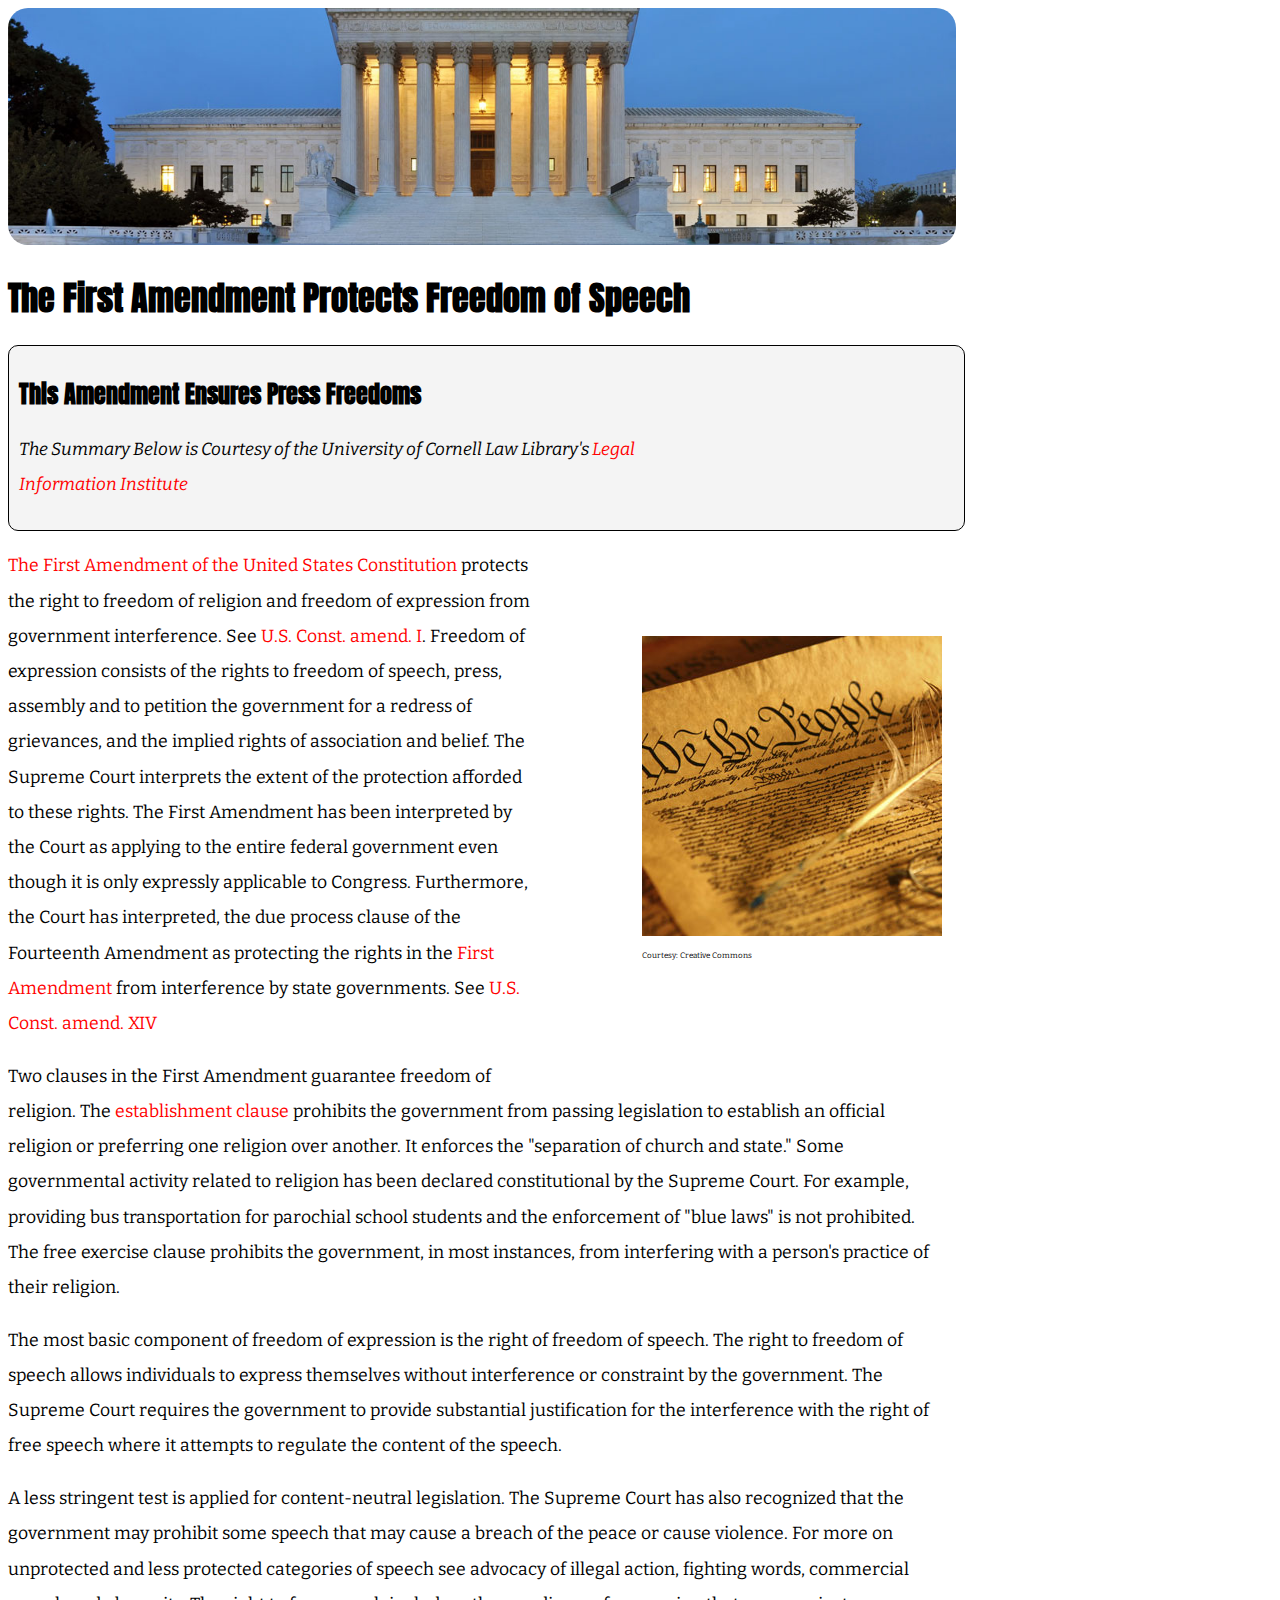
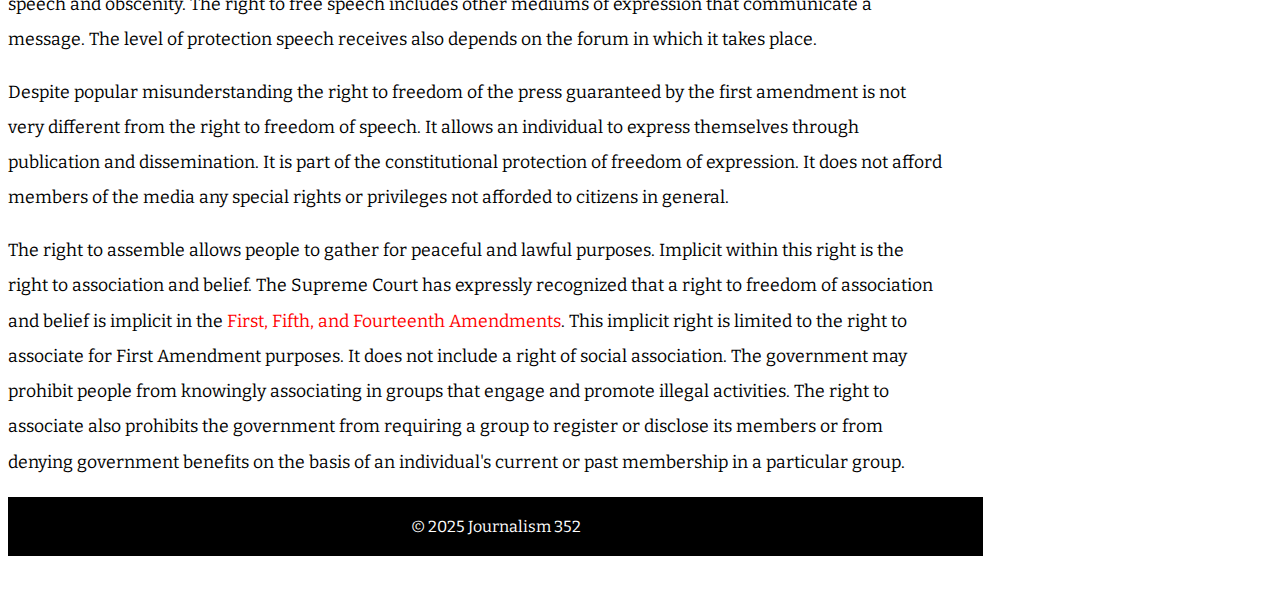
<file: Broken copy/index.html>
<!doctype html>
<html class="no-js" lang="en" dir="ltr"> 
<head>
<meta charset="utf-8"> 
<meta http-equiv="x-ua-compatible" content="ie=edge">
<meta name="viewport" content="width=device-width, initial-scale=1.0">
<title>This is the Title Tag</title>
<link rel="stylesheet" href="css/style.css">
<link href="https://fonts.googleapis.com/css?family=Anton|Bitter" rel="stylesheet"> 


</head>
<body>

<div class="contentContainer"></div>

<img src="images/supremeCourt.jpg" style="width:75%; border:0; margin:0 0 -50 0; border-radius:20px;"><br> 
<h1>The First Amendment Protects Freedom of Speech</h1>


<div class="citation">
<h2>This Amendment Ensures Press Freedoms</h2>
<p><em>The Summary Below is Courtesy of the University of Cornell Law Library's <a href="www.law.cornell.edu/constitution/first_amendment" target="_blank">Legal Information Institute</a></em> </p>
</div>


<div class="photoRight">
	<img src="images/wethepeople.jpg" alt="U.S. Constitution"><br>
	<p class ="caption">Courtesy: Creative Commons</p> 
</div>

<p><a href="http://www.law.cornell.edu/constitution/constitution.billofrights.html#amendmenti" target="_blank"> The First Amendment of the United States Constitution </a> protects the right to freedom of religion and freedom of expression from government interference. See <a href="http://www.law.cornell.edu/constitution/constitution.billofrights.html#amendmenti">U.S. Const. amend. I<a>. Freedom of expression consists of the rights to freedom of speech, press, assembly and to petition the government for a redress of grievances, and the implied rights of association and belief. The Supreme Court interprets the extent of the protection afforded to these rights. The First Amendment has been interpreted by the Court as applying to the entire federal government even though it is only expressly applicable to Congress. Furthermore, the Court has interpreted, the due process clause of the Fourteenth Amendment as protecting the rights in the <a href="http://www.law.cornell.edu/constitution/constitution.billofrights.html#amendmenti">First Amendment<a> from interference by state governments. See <a href="http://www.law.cornell.edu/constitution/constitution.billofrights.html#amendmentxiv">U.S. Const. amend. XIV</a> 

<p>Two clauses in the First Amendment guarantee freedom of religion. The <a href="http://topics.law.cornell.edu/wex/establishment_clause" target="_blank">establishment clause</a> prohibits the government from passing legislation to establish an official religion or preferring one religion over another. It enforces the "separation of church and state." Some governmental activity related to religion has been declared constitutional by the Supreme Court. For example, providing bus transportation for parochial school students and the enforcement of "blue laws" is not prohibited. The free exercise clause prohibits the government, in most instances, from interfering with a person's practice of their religion.</p>

<p>The most basic component of freedom of expression is the right of freedom of speech. The right to freedom of speech allows individuals to express themselves without interference or constraint by the government. The Supreme Court requires the government to provide substantial justification for the interference with the right of free speech where it attempts to regulate the content of the speech.</p>

<p>A less stringent test is applied for content-neutral legislation. The Supreme Court has also recognized that the government may prohibit some speech that may cause a breach of the peace or cause violence. For more on unprotected and less protected categories of speech see advocacy of illegal action, fighting words, commercial speech and obscenity. The right to free speech includes other mediums of expression that communicate a message.  The level of protection speech receives also depends on the forum in which it takes place.</p>  

<p>Despite popular misunderstanding the right to freedom of the press guaranteed by the first amendment is not very different from the right to freedom of speech. It allows an individual to express themselves through publication and dissemination. It is part of the constitutional protection of freedom of expression. It does not afford members of the media any special rights or privileges not afforded to citizens in general.</p>

<p>The right to assemble allows people to gather for peaceful and lawful purposes. Implicit within this right is the right to association and belief. The Supreme Court has expressly recognized that a right to freedom of association and belief is implicit in the <a href= "http://www.law.cornell.edu/constitution/constitution.table.html#amendments" target="_blank">First, Fifth, and Fourteenth Amendments</a>. This implicit right is limited to the right to associate for First Amendment purposes. It does not include a right of social association. The government may prohibit people from knowingly associating in groups that engage and promote illegal activities. The right to associate also prohibits the government from requiring a group to register or disclose its members or from denying government benefits on the basis of an individual's current or past membership in a particular group.</p>


<div>
<footer class="footerStyle">&copy; 2025 Journalism 352</footer>
</div>

<br><br>


</body>
</html>
</file>
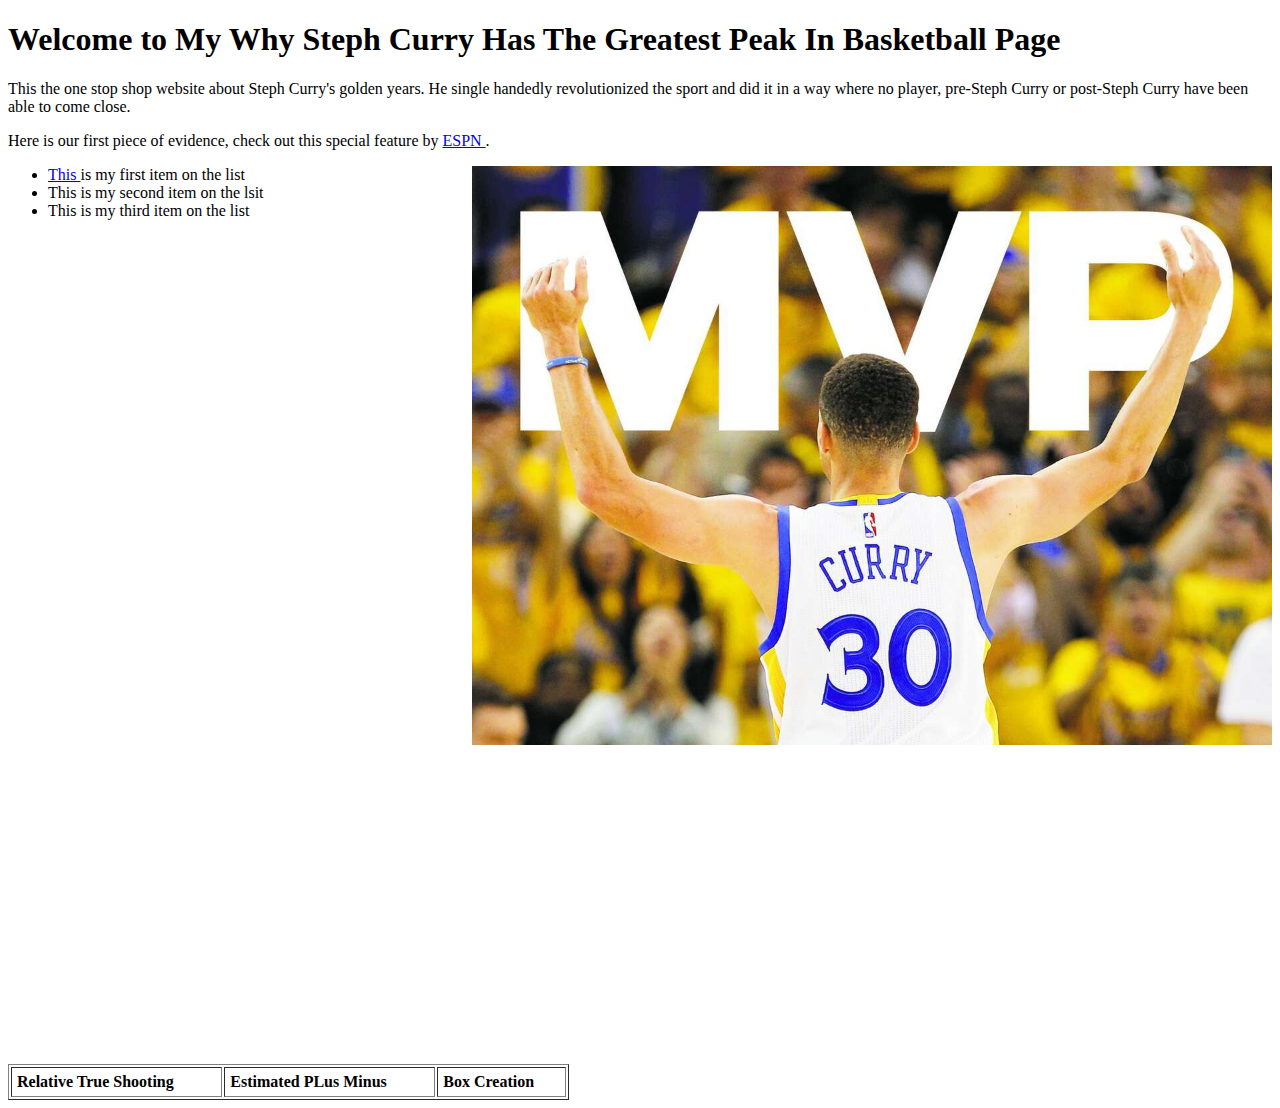
<file: Starter/index.html>
<!doctype html>

<html lang="en">

<head>
  <meta charset="utf-8">
  <title>Why Steph Curry Has The Greatest Peak In Basketball</title>
  <meta name="description" content="This is the description that search engines will display. Aim for 145-155 characters.">
  <meta name="author" content="Insert the content author or owner name here">

  <!-- Link to your JS file -->
  <script src="scripts/script.js"></script>

  <!-- Link to your CSS file -->
  <link rel="stylesheet" href="css/style.css">

</head>

<body>

<h1> Welcome to My Why Steph Curry Has The Greatest Peak In Basketball Page</h1>

<p>This the one stop shop website about Steph Curry's golden years. He single handedly revolutionized the sport and did it in a way where no player, pre-Steph Curry or post-Steph Curry have been able to come close. </p>

<p>Here is our first piece of evidence, check out this special feature by <a href="https://www.espn.com/espn/feature/story/_/id/15492948/the-numbers-steph-curry-incredible-mvp-season"target="_blank">ESPN </a>.</p>

<img src="images/stephmvp.jpg" align="right" width="800">

<ul>
<li> <a href="https://www.si.com/nba/2016/05/10/stephen-curry-mvp-season-golden-state-warriors-history"target="_blank">This </a> is my first item on the list</li>
<li>This is my second item on the lsit</li>
<li>This is my third item on the list</li>
</ul>

<iframe width="560" height="315" src="https://www.youtube.com/embed/bvTPxCOfjdE?si=Bg65aV1x0GN2Sl2M" title="YouTube video player" frameborder="0" allow="accelerometer; autoplay; clipboard-write; encrypted-media; gyroscope; picture-in-picture; web-share" referrerpolicy="strict-origin-when-cross-origin" allowfullscreen></iframe>

<table border="1" width="561" cellpadding="5">
<tr>
<td>
<strong>Relative True Shooting</strong>
</td>
<td>
<strong>Estimated PLus Minus</strong>
</td>
<td>
<strong>Box Creation</strong>
</td>
</tr>



</body>

</html>
</file>
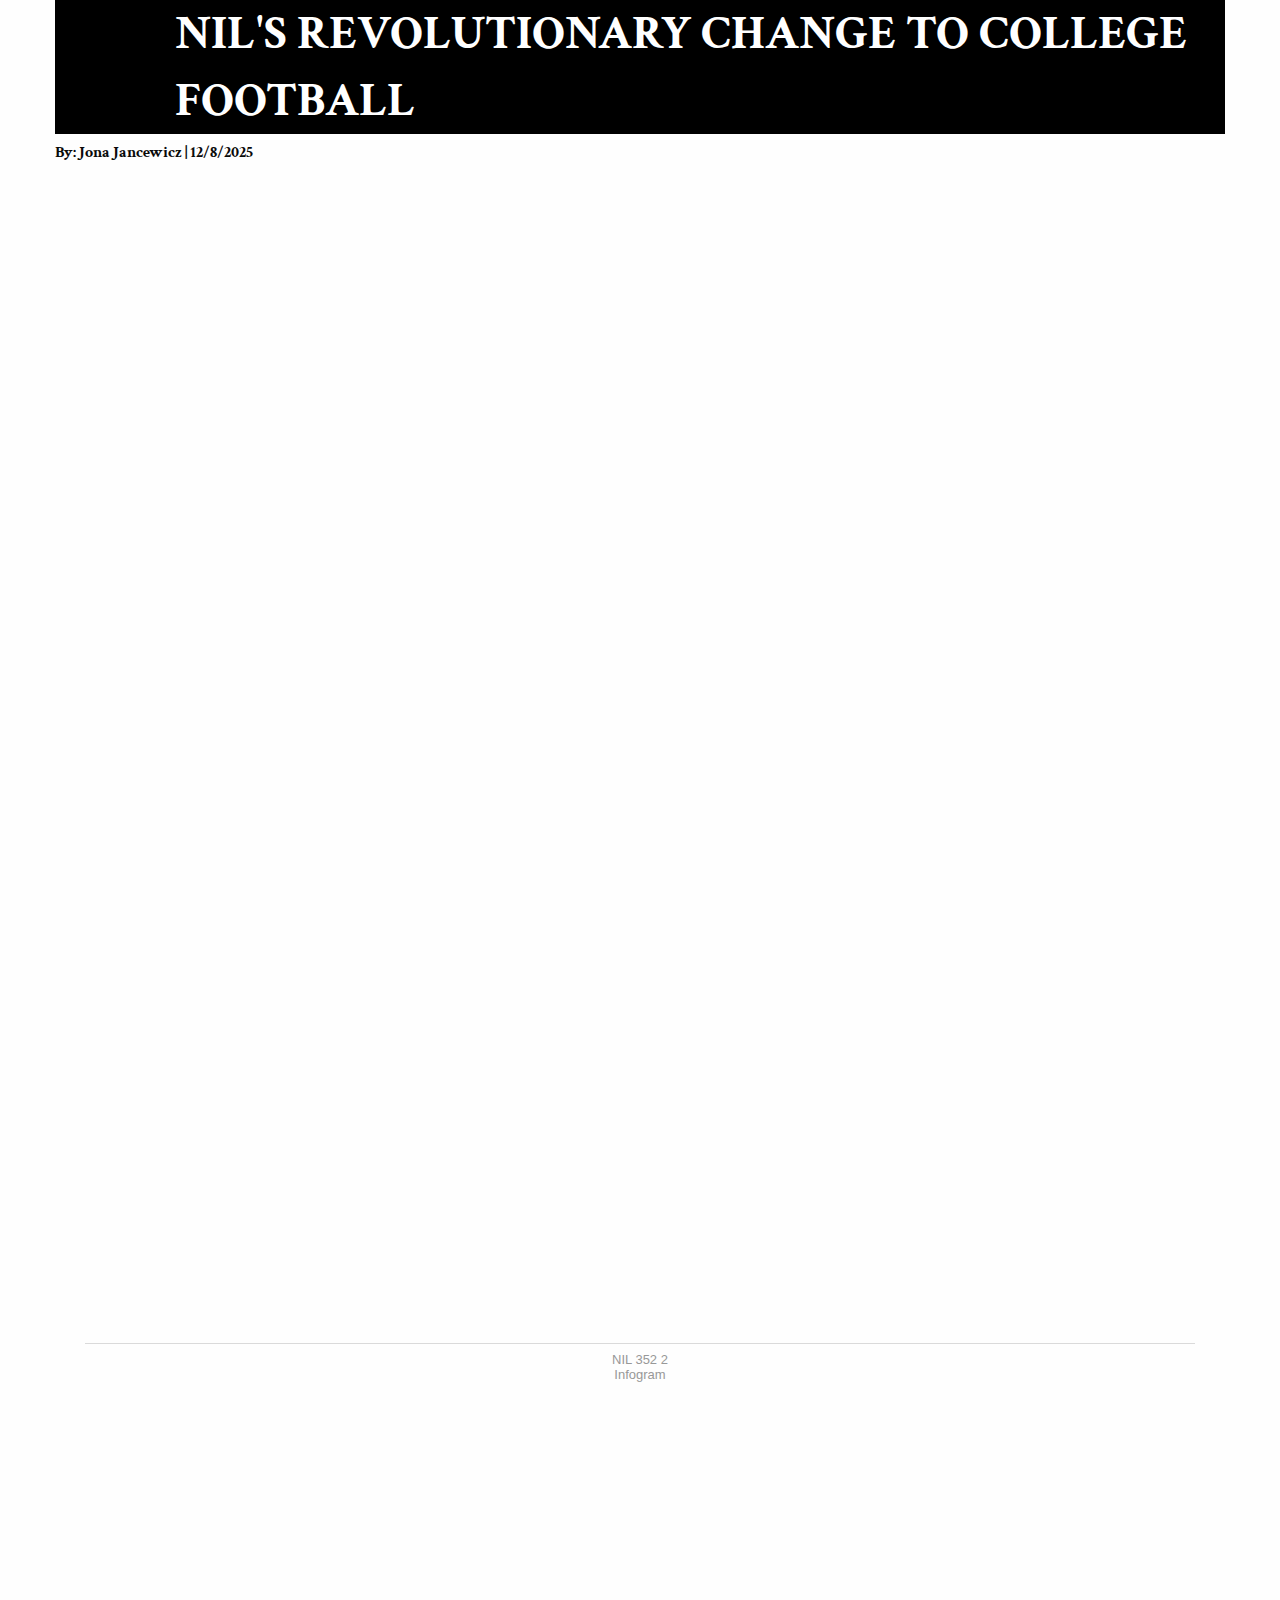
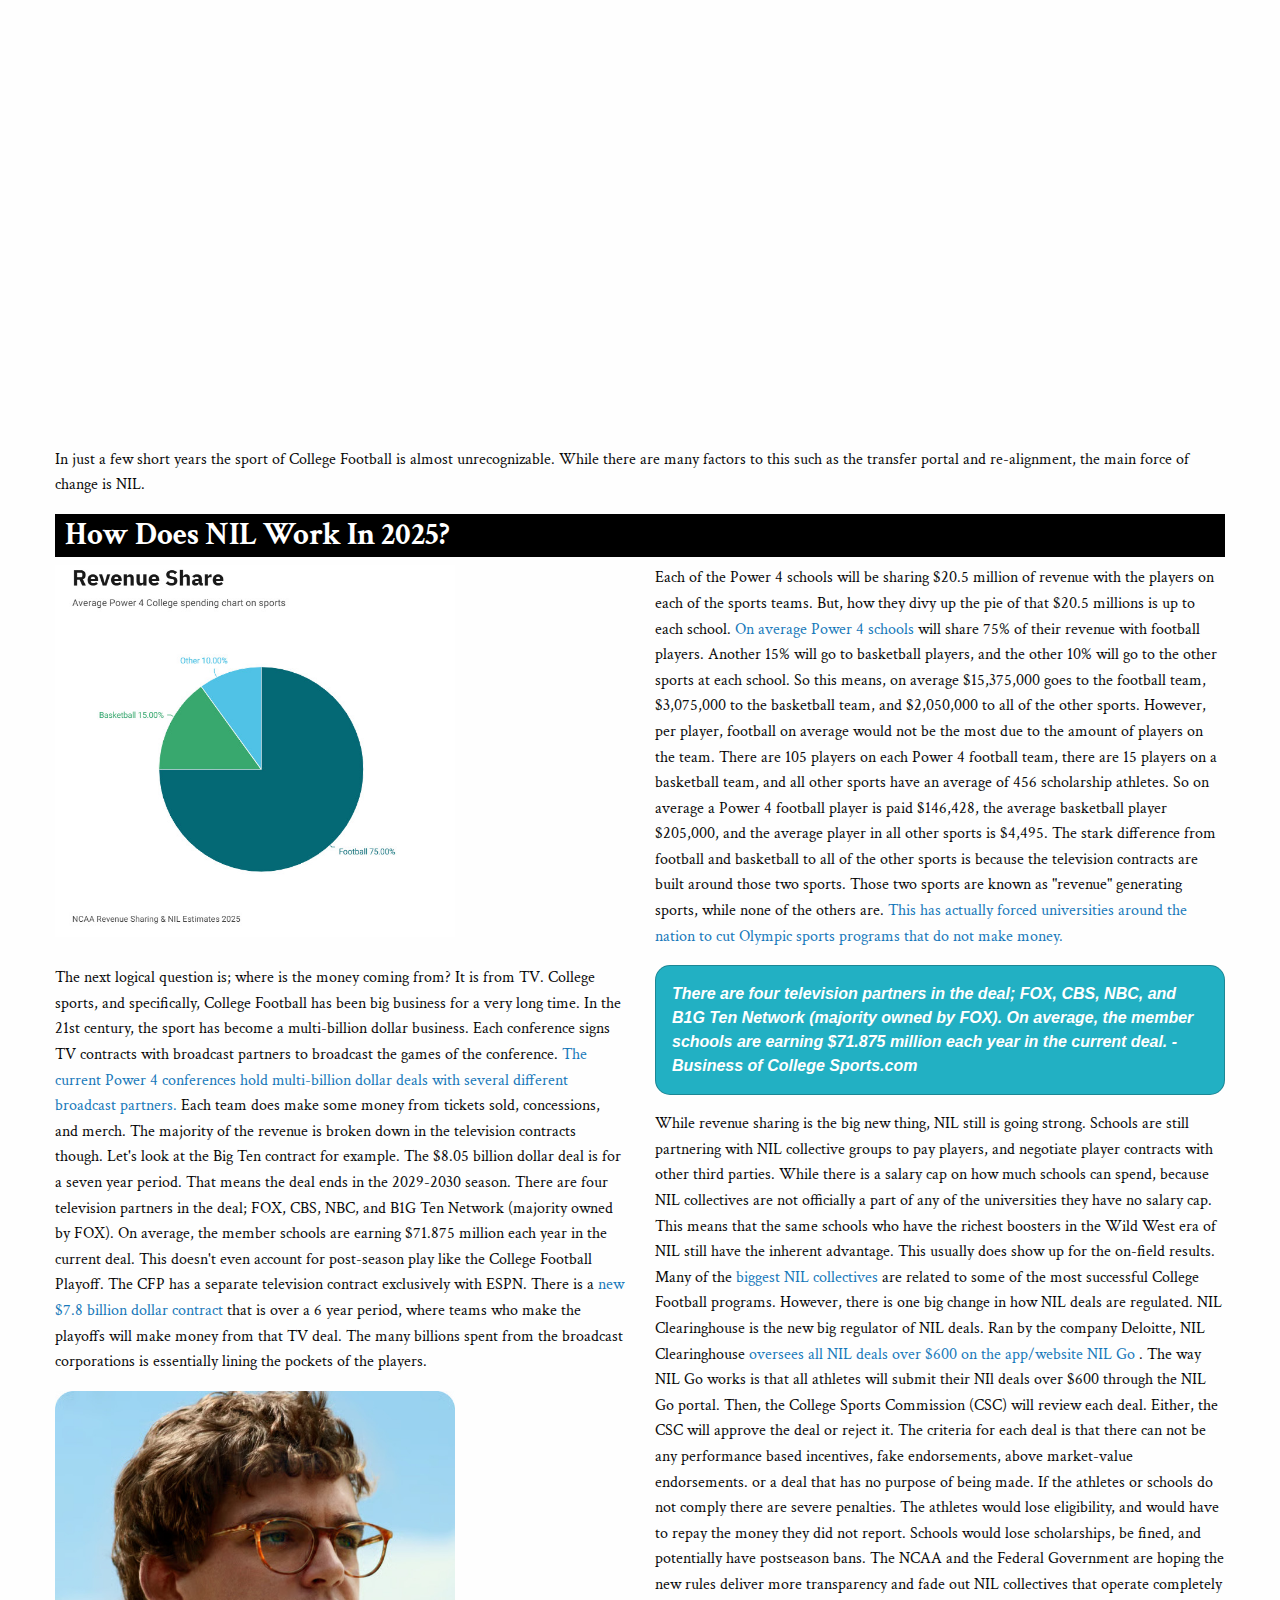
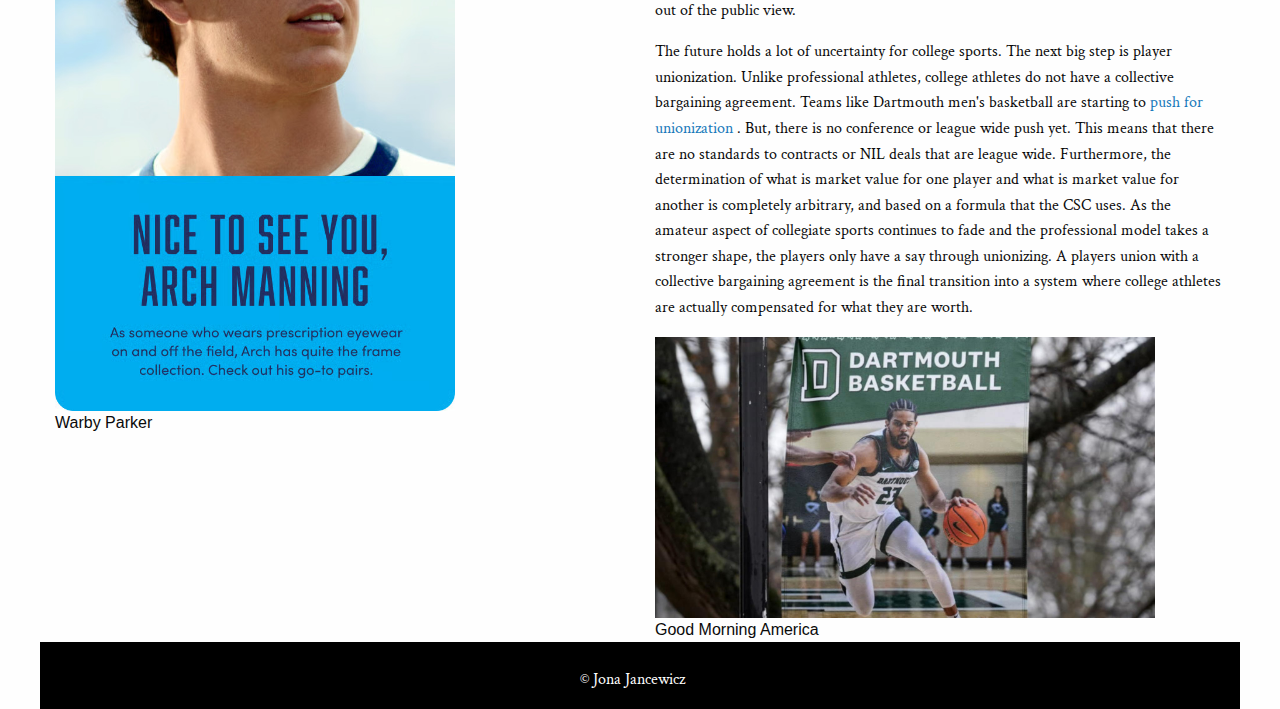
<file: final_final/FoundationStarter/index.html>
<!doctype html>
<html class="no-js" lang="en" dir="ltr">
<head>
<meta charset="utf-8">
<meta http-equiv="x-ua-compatible" content="ie=edge">
<meta name="viewport" content="width=device-width, initial-scale=1.0">
<title>College Sports over the past 100 years, and why NIL has changed it forever</title>
<link rel="stylesheet" href="css/foundation.css">
<link rel="stylesheet" href="css/app.css">

<link rel="preconnect" href="https://fonts.googleapis.com">
<link rel="preconnect" href="https://fonts.gstatic.com" crossorigin>
<link href="https://fonts.googleapis.com/css2?family=Crimson+Text:ital,wght@0,400;0,600;0,700;1,400;1,600;1,700&family=Raleway:ital,wght@0,100..900;1,100..900&family=Roboto+Slab:wght@100..900&display=swap" rel="stylesheet">





</head>
<body>

<!--my grid-->
<div class="grid-container">
<div class="grid-x grid-padding-x">
<div class="large-12 medium-12 small-12 cell">


<!--my headline-->
<div class="start">
<h1> <strong> NIL'S REVOLUTIONARY CHANGE TO COLLEGE FOOTBALL </strong></h1>
</div>

<!--my byline-->

<h6> <strong> By: Jona Jancewicz | 12/8/2025 </strong> </h6>


<!--my first graph-->
<div style="position: relative; width: 100%; height: 0px; padding: 100% 0px 0px; overflow: hidden; will-change: transform;"><iframe loading="lazy" src="https://e.infogram.com/8c157245-134b-4f30-84ae-b7c4064f4296?src=embed&amp;embed_type=responsive_iframe" title="NIL 352 2" allowfullscreen="" allow="fullscreen" style="position: absolute; width: 100%; height: 100%; top: 0px; left: 0px; border: none; padding: 0px; margin: 0px;"></iframe></div><div style="padding: 8px 0px; font-family: Arial; font-size: 13px; line-height: 15px; text-align: center; border-top: 1px solid rgb(218, 218, 218); margin: 0px 30px;"><a href="https://infogram.com/nil-352-2-1hmr6g8jlrrwo2n" target="_blank" style="color: rgb(152, 152, 152); text-decoration: none;">NIL 352 2</a><br><a href="https://infogram.com" target="_blank" rel="nofollow" style="color: rgb(152, 152, 152); text-decoration: none;">Infogram</a></div>

<!--my timeline-->

<iframe src='https://cdn.knightlab.com/libs/timeline3/latest/embed/index.html?source=v2%3A2PACX-1vQO1lC6nSnAY-urUfGzHMQPzwyXUppR_WHlBBC_LmdjeEvJgsMzJUc2bulKRSUq9p4QAacpbYWmPxGX&font=Default&lang=en&initial_zoom=2&width=100%25&height=650' width='100%' height='650' webkitallowfullscreen mozallowfullscreen allowfullscreen frameborder='0'></iframe>

<!--intro to rest of the story-->
<p>In just a few short years the sport of College Football is almost unrecognizable. While there are many factors to this such as the transfer portal and re-alignment, the main force of change is NIL.</p>

<!--my subhead-->
<div class="arch">
<h3> <strong> How Does NIL Work In 2025? </strong></h3>
</div>
</div>

<!--my story-->

<!--my second graph-->
<div class="large-6 medium-6 small-12 cell">
<img src="images/graph.jpg" width="400px" heigh="400px">
</div>

<div class="large-6 medium-6 small-12 cell">
<p>Each of the Power 4 schools will be sharing $20.5 million of revenue with the players on each of the sports teams. But, how they divy up the pie of that $20.5 millions is up to each school. <a href="https://nil-ncaa.com/?utm_source=chatgpt.com/////"target="_blank"> On average Power 4 schools </a> will share 75% of their revenue with football players. Another 15% will go to basketball players, and the other 10% will go to the other sports at each school. So this means, on average $15,375,000 goes to the football team, $3,075,000 to the basketball team, and $2,050,000 to all of the other sports. However, per player, football on average would not be the most due to the amount of players on the team. There are 105 players on each Power 4 football team, there are 15 players on a basketball team, and all other sports have an average of 456 scholarship athletes. So on average a Power 4 football player is paid $146,428, the average basketball player $205,000, and the average player in all other sports is $4,495. The stark difference from football and basketball to all of the other sports is because the television contracts are built around those two sports. Those two sports are known as "revenue" generating sports, while none of the others are. <a href="https://news.bloomberglaw.com/antitrust/ncaa-settlement-forcing-cuts-to-college-teams-in-olympic-sports/////"target="_blank">This has actually forced universities around the nation to cut Olympic sports programs that do not make money. </a></p>

</div>


<div class="large-6 medium-6 small-12 cell">
<p>The next logical question is; where is the money coming from? It is from TV. College sports, and specifically, College Football has been big business for a very long time. In the 21st century, the sport has become a multi-billion dollar business. Each conference signs TV contracts with broadcast partners to broadcast the games of the conference. <a href="https://businessofcollegesports.com/current-college-sports-television-contracts//////"target="_blank">The current Power 4 conferences hold multi-billion dollar deals with several different broadcast partners. </a> Each team does make some money from tickets sold, concessions, and merch. The majority of the revenue is broken down in the television contracts though. Let's look at the Big Ten contract for example. The $8.05 billion dollar deal is for a seven year period. That means the deal ends in the 2029-2030 season. There are four television partners in the deal; FOX, CBS, NBC, and B1G Ten Network (majority owned by FOX). On average, the member schools are earning $71.875 million each year in the current deal. This doesn't even account for post-season play like the College Football Playoff. The CFP has a separate television contract exclusively with ESPN. There is a <a href="https://www.espn.com/college-football/story/_/id/39766079/college-football-playoff-espn-agree-deal-2031-32//////"target="_blank"> new $7.8 billion dollar contract </a> that is over a 6 year period, where teams who make the playoffs will make money from that TV deal. The many billions spent from the broadcast corporations is essentially lining the pockets of the players. </p> 
<!--my first picture-->
<figure>
<img src="images/arch.jpg" width="400px" height="100px">
<div class="manning">
<figcaption>Warby Parker</figcaption>
</figure>
</div>

<!--my pullquote-->

<div class="large-6 medium-6 small-12 cell">
	<div class="callout primary" style="background-color:#22b0c3 ; border-radius: 15px ; color: #FFFFFF;">
<strong> <i> There are four television partners in the deal; FOX, CBS, NBC, and B1G Ten Network (majority owned by FOX). On average, the member schools are earning $71.875 million each year in the current deal. - Business of College Sports.com </i> </strong>
	</div>
	<p>While revenue sharing is the big new thing, NIL still is going strong. Schools are still partnering with NIL collective groups to pay players, and negotiate player contracts with other third parties. While there is a salary cap on how much schools can spend, because NIL collectives are not officially a part of any of the universities they have no salary cap. This means that the same schools who have the richest boosters in the Wild West era of NIL still have the inherent advantage. This usually does show up for the on-field results. Many of the <a href="https://https://www.on3.com/nil/news/on3s-top-15-nil-collectives-in-college-sports///////"target="_blank"> biggest NIL collectives </a> are related to some of the most successful College Football programs. However, there is one big change in how NIL deals are regulated. NIL Clearinghouse is the new big regulator of NIL deals. Ran by the company Deloitte, NIL Clearinghouse <a href="https://sportsepreneur.com/nil-clearinghouse-nil-go-guide////////"target="_blank">oversees all NIL deals over $600 on the app/website NIL Go </a>. The way NIL Go works is that all athletes will submit their NIl deals over $600 through the NIL Go portal. Then, the College Sports Commission (CSC) will review each deal. Either, the CSC will approve the deal or reject it. The criteria for each deal is that there can not be any performance based incentives, fake endorsements, above market-value endorsements. or a deal that has no purpose of being made. If the athletes or schools do not comply there are severe penalties. The athletes would lose eligibility, and would have to repay the money they did not report. Schools would lose scholarships, be fined, and potentially have postseason bans. The NCAA and the Federal Government are hoping the new rules deliver more transparency and fade out NIL collectives that operate completely out of the public view.</p>

	<p>The future holds a lot of uncertainty for college sports. The next big step is player unionization. Unlike professional athletes, college athletes do not have a collective bargaining agreement. Teams like Dartmouth men's basketball are starting to <a href="https://apnews.com/article/dartmouth-union-ncaa-basketball-players-2fd912fade62ffd81218a6dc91461962////////"target="_blank">push for unionization </a>. But, there is no conference or league wide push yet. This means that there are no standards to contracts or NIL deals that are league wide. Furthermore, the determination of what is market value for one player and what is market value for another is completely arbitrary, and based on a formula that the CSC uses. As the amateur aspect of collegiate sports continues to fade and the professional model takes a stronger shape, the players only have a say through unionizing. A players union with a collective bargaining agreement is the final transition into a system where college athletes are actually compensated for what they are worth.</p>
	<!--my second picture-->
	<figure>
<img src="images/dart.jpg" width="500px" height="500px">
<figcaption>Good Morning America</figcaption>
</figure>
</div>

<br>
<br>
<br>


<!--my copyright-->
<div class="ending">

<p> &copy; Jona Jancewicz</p>	

</div>




<script src="js/vendor/jquery.js"></script>
<script src="js/vendor/what-input.js"></script>
<script src="js/vendor/foundation.js"></script>
<script src="js/app.js"></script>
</body>
</html>
</file>
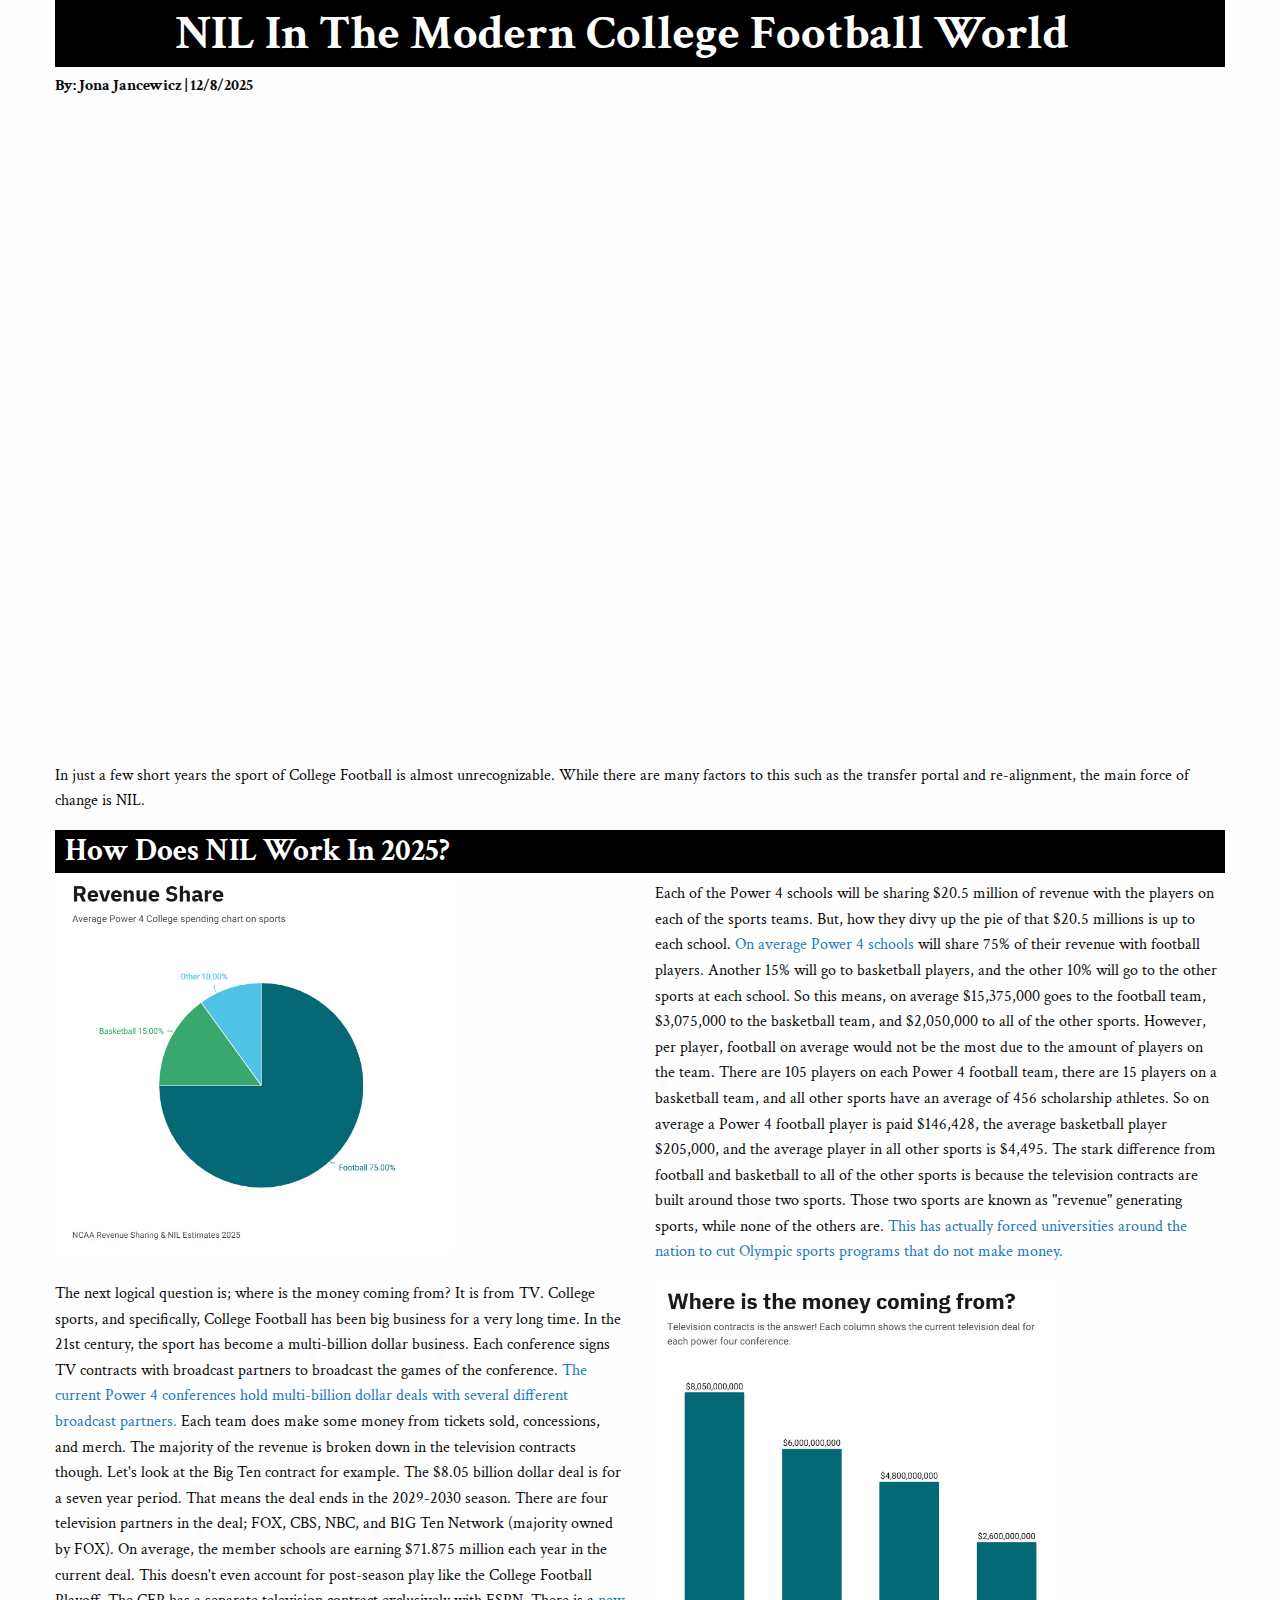
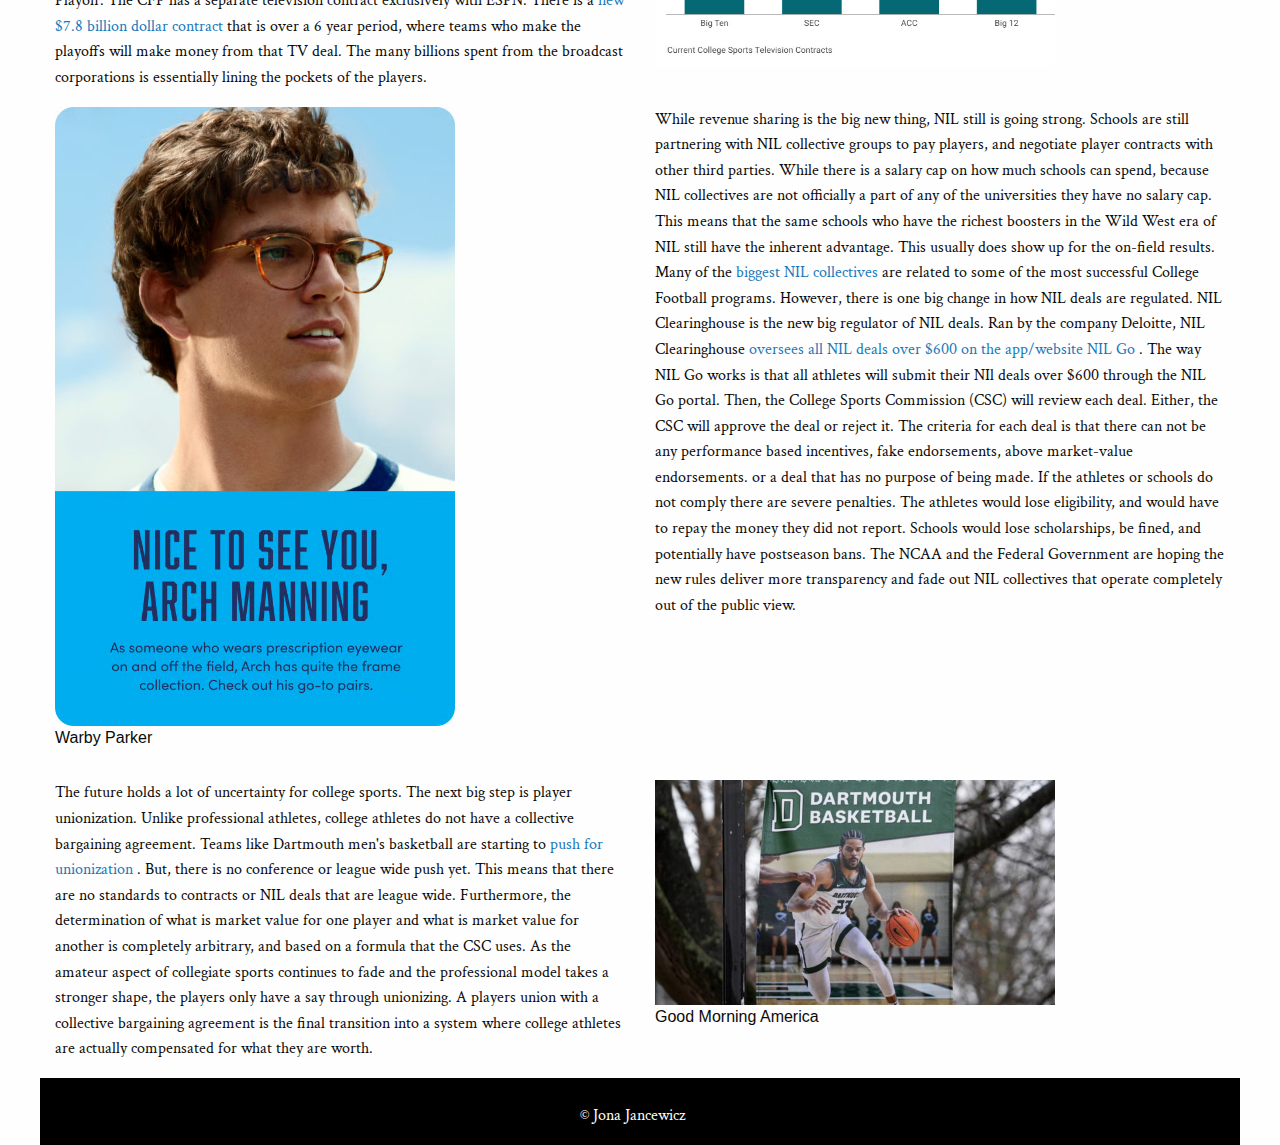
<file: FINAL_NIL/FoundationStarter/index.html>
<!doctype html>
<html class="no-js" lang="en" dir="ltr">
<head>
<meta charset="utf-8">
<meta http-equiv="x-ua-compatible" content="ie=edge">
<meta name="viewport" content="width=device-width, initial-scale=1.0">
<title>How NIL Works in College Sports</title>
<link rel="stylesheet" href="css/foundation.css">
<link rel="stylesheet" href="css/app.css">

<link rel="preconnect" href="https://fonts.googleapis.com">
<link rel="preconnect" href="https://fonts.gstatic.com" crossorigin>
<link href="https://fonts.googleapis.com/css2?family=Crimson+Text:ital,wght@0,400;0,600;0,700;1,400;1,600;1,700&family=Raleway:ital,wght@0,100..900;1,100..900&family=Roboto+Slab:wght@100..900&display=swap" rel="stylesheet">


</head>
<body>

<!--my grid-->
<div class="grid-container">
<div class="grid-x grid-padding-x">
<div class="large-12 medium-12 small-12 cell">


<!--my headline-->
<div class="start">
<h1> <strong> NIL In The Modern College Football World </strong></h1>
</div>

<!--my byline-->

<h6> <strong> By: Jona Jancewicz | 12/8/2025 </strong> </h6>

<!--my timeline-->

<iframe src='https://cdn.knightlab.com/libs/timeline3/latest/embed/index.html?source=v2%3A2PACX-1vQO1lC6nSnAY-urUfGzHMQPzwyXUppR_WHlBBC_LmdjeEvJgsMzJUc2bulKRSUq9p4QAacpbYWmPxGX&font=Default&lang=en&initial_zoom=2&width=100%25&height=650' width='100%' height='650' webkitallowfullscreen mozallowfullscreen allowfullscreen frameborder='0'></iframe>

<!--intro to rest of the story-->
<p>In just a few short years the sport of College Football is almost unrecognizable. While there are many factors to this such as the transfer portal and re-alignment, the main force of change is NIL.</p>

<!--my subhead-->
<div class="arch">
<h3> <strong> How Does NIL Work In 2025? </strong></h3>
</div>
</div>

<!--my story-->

<!--my first graph-->
<div class="large-6 medium-6 small-12 cell">
<img src="images/graph.jpg" width="400px" heigh="400px">
</div>

<div class="large-6 medium-6 small-12 cell">
<p>Each of the Power 4 schools will be sharing $20.5 million of revenue with the players on each of the sports teams. But, how they divy up the pie of that $20.5 millions is up to each school. <a href="https://nil-ncaa.com/?utm_source=chatgpt.com/////"target="_blank"> On average Power 4 schools </a> will share 75% of their revenue with football players. Another 15% will go to basketball players, and the other 10% will go to the other sports at each school. So this means, on average $15,375,000 goes to the football team, $3,075,000 to the basketball team, and $2,050,000 to all of the other sports. However, per player, football on average would not be the most due to the amount of players on the team. There are 105 players on each Power 4 football team, there are 15 players on a basketball team, and all other sports have an average of 456 scholarship athletes. So on average a Power 4 football player is paid $146,428, the average basketball player $205,000, and the average player in all other sports is $4,495. The stark difference from football and basketball to all of the other sports is because the television contracts are built around those two sports. Those two sports are known as "revenue" generating sports, while none of the others are. <a href="https://news.bloomberglaw.com/antitrust/ncaa-settlement-forcing-cuts-to-college-teams-in-olympic-sports/////"target="_blank">This has actually forced universities around the nation to cut Olympic sports programs that do not make money. </a></p>
</div>


<div class="large-6 medium-6 small-12 cell">
<p>The next logical question is; where is the money coming from? It is from TV. College sports, and specifically, College Football has been big business for a very long time. In the 21st century, the sport has become a multi-billion dollar business. Each conference signs TV contracts with broadcast partners to broadcast the games of the conference. <a href="https://businessofcollegesports.com/current-college-sports-television-contracts//////"target="_blank">The current Power 4 conferences hold multi-billion dollar deals with several different broadcast partners. </a> Each team does make some money from tickets sold, concessions, and merch. The majority of the revenue is broken down in the television contracts though. Let's look at the Big Ten contract for example. The $8.05 billion dollar deal is for a seven year period. That means the deal ends in the 2029-2030 season. There are four television partners in the deal; FOX, CBS, NBC, and B1G Ten Network (majority owned by FOX). On average, the member schools are earning $71.875 million each year in the current deal. This doesn't even account for post-season play like the College Football Playoff. The CFP has a separate television contract exclusively with ESPN. There is a <a href="https://www.espn.com/college-football/story/_/id/39766079/college-football-playoff-espn-agree-deal-2031-32//////"target="_blank"> new $7.8 billion dollar contract </a> that is over a 6 year period, where teams who make the playoffs will make money from that TV deal. The many billions spent from the broadcast corporations is essentially lining the pockets of the players. </p>
</div>
<!--my second graph-->
<div class="large-6 medium-6 small-12 cell">
<img src="images/bars.jpg" width="400px" heigh="400px">
</div>


<!--my first picture-->
<div class="large-6 medium-6 small-12 cell">
	<div class="manning">
	<figure>
<img src="images/arch.jpg" width="400px" height="200px">
<div class="manning">
<figcaption>Warby Parker</figcaption>
</figure>
</div>
</div>

<div class="large-6 medium-6 small-12 cell">
<p>While revenue sharing is the big new thing, NIL still is going strong. Schools are still partnering with NIL collective groups to pay players, and negotiate player contracts with other third parties. While there is a salary cap on how much schools can spend, because NIL collectives are not officially a part of any of the universities they have no salary cap. This means that the same schools who have the richest boosters in the Wild West era of NIL still have the inherent advantage. This usually does show up for the on-field results. Many of the <a href="https://https://www.on3.com/nil/news/on3s-top-15-nil-collectives-in-college-sports///////"target="_blank"> biggest NIL collectives </a> are related to some of the most successful College Football programs. However, there is one big change in how NIL deals are regulated. NIL Clearinghouse is the new big regulator of NIL deals. Ran by the company Deloitte, NIL Clearinghouse <a href="https://sportsepreneur.com/nil-clearinghouse-nil-go-guide////////"target="_blank">oversees all NIL deals over $600 on the app/website NIL Go </a>. The way NIL Go works is that all athletes will submit their NIl deals over $600 through the NIL Go portal. Then, the College Sports Commission (CSC) will review each deal. Either, the CSC will approve the deal or reject it. The criteria for each deal is that there can not be any performance based incentives, fake endorsements, above market-value endorsements. or a deal that has no purpose of being made. If the athletes or schools do not comply there are severe penalties. The athletes would lose eligibility, and would have to repay the money they did not report. Schools would lose scholarships, be fined, and potentially have postseason bans. The NCAA and the Federal Government are hoping the new rules deliver more transparency and fade out NIL collectives that operate completely out of the public view.</p>
</div>


<div class="large-6 medium-6 small-12 cell">
<p>The future holds a lot of uncertainty for college sports. The next big step is player unionization. Unlike professional athletes, college athletes do not have a collective bargaining agreement. Teams like Dartmouth men's basketball are starting to <a href="https://apnews.com/article/dartmouth-union-ncaa-basketball-players-2fd912fade62ffd81218a6dc91461962////////"target="_blank">push for unionization </a>. But, there is no conference or league wide push yet. This means that there are no standards to contracts or NIL deals that are league wide. Furthermore, the determination of what is market value for one player and what is market value for another is completely arbitrary, and based on a formula that the CSC uses. As the amateur aspect of collegiate sports continues to fade and the professional model takes a stronger shape, the players only have a say through unionizing. A players union with a collective bargaining agreement is the final transition into a system where college athletes are actually compensated for what they are worth.</p>
</div>

<!--my second picture-->
<div class="large-6 medium-6 small-12 cell">
	<figure>
<img src="images/dart.jpg" width="400px" heigh="400px">
<figcaption>Good Morning America</figcaption>
</figure>
</div>

<br>
<br>
<br>


<!--my copyright-->
<div class="ending">

<p> &copy; Jona Jancewicz</p>	

</div>




<script src="js/vendor/jquery.js"></script>
<script src="js/vendor/what-input.js"></script>
<script src="js/vendor/foundation.js"></script>
<script src="js/app.js"></script>
</body>
</html>
</file>
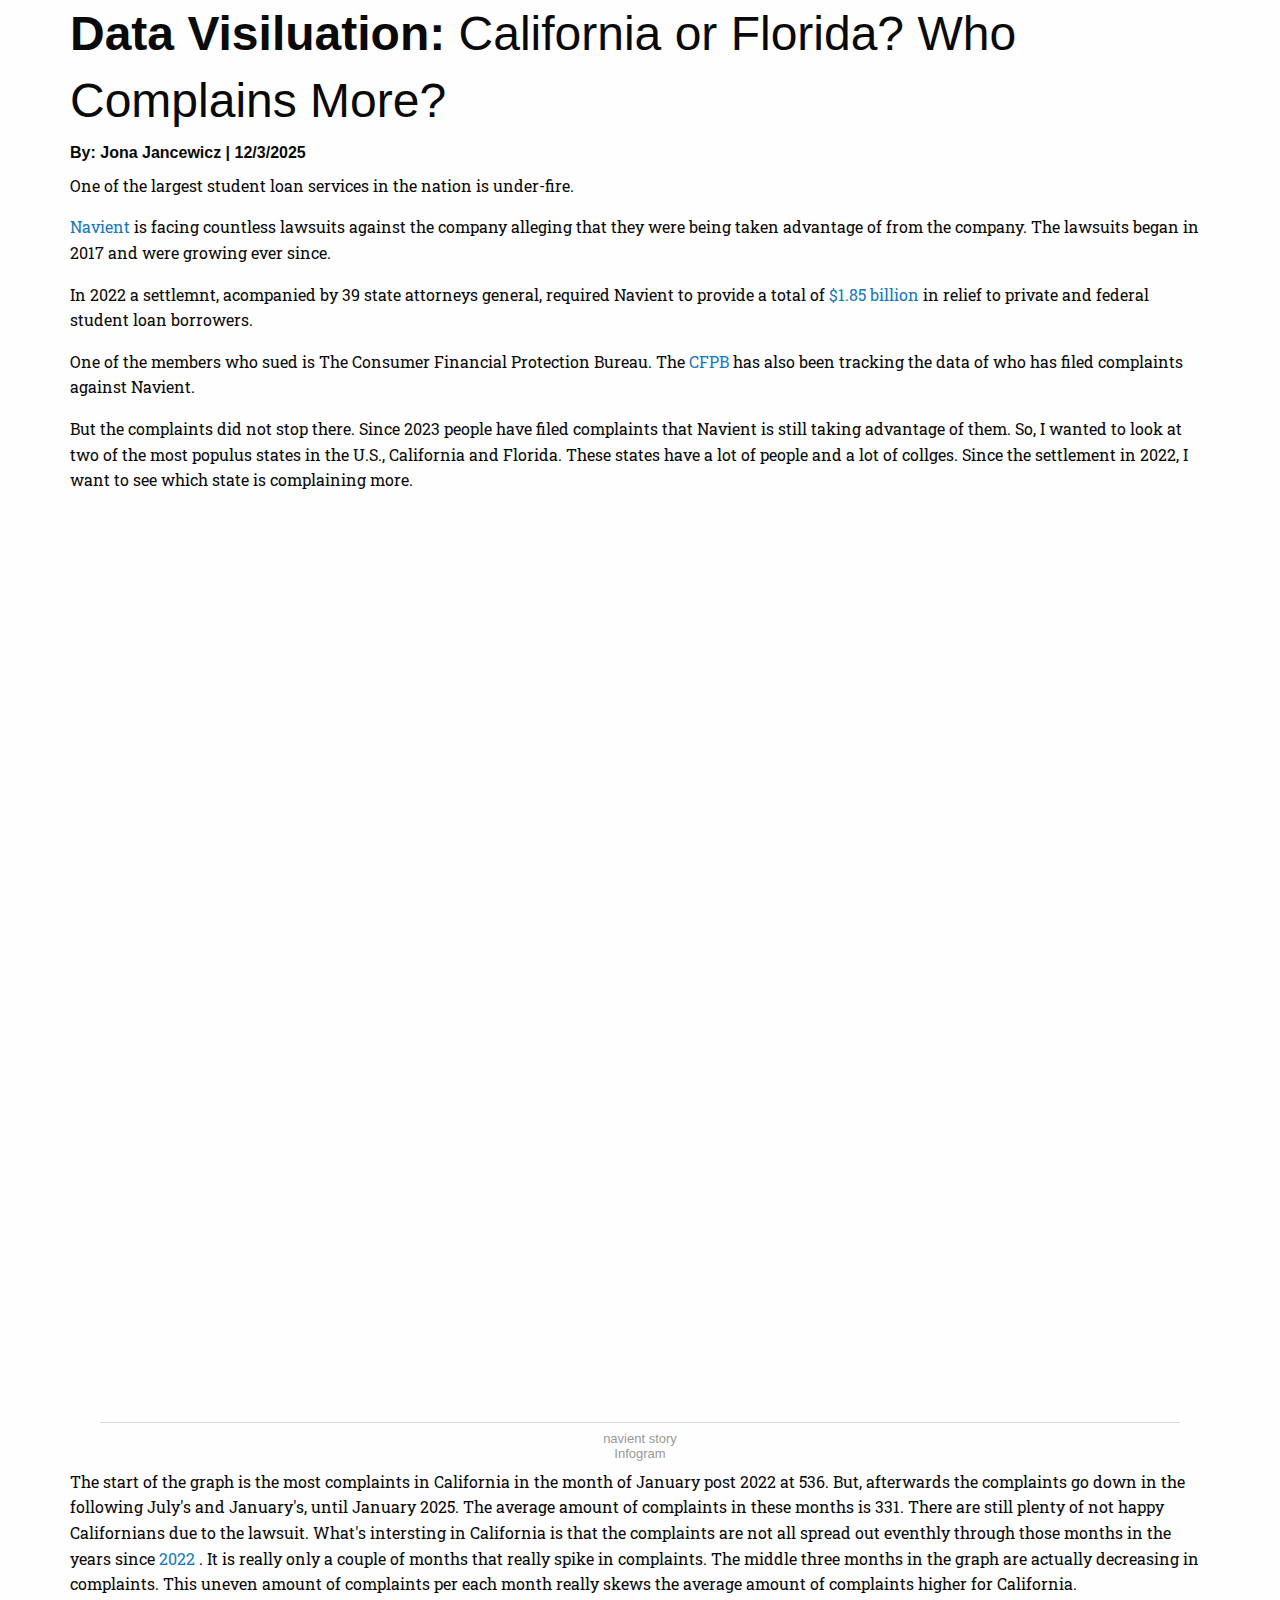
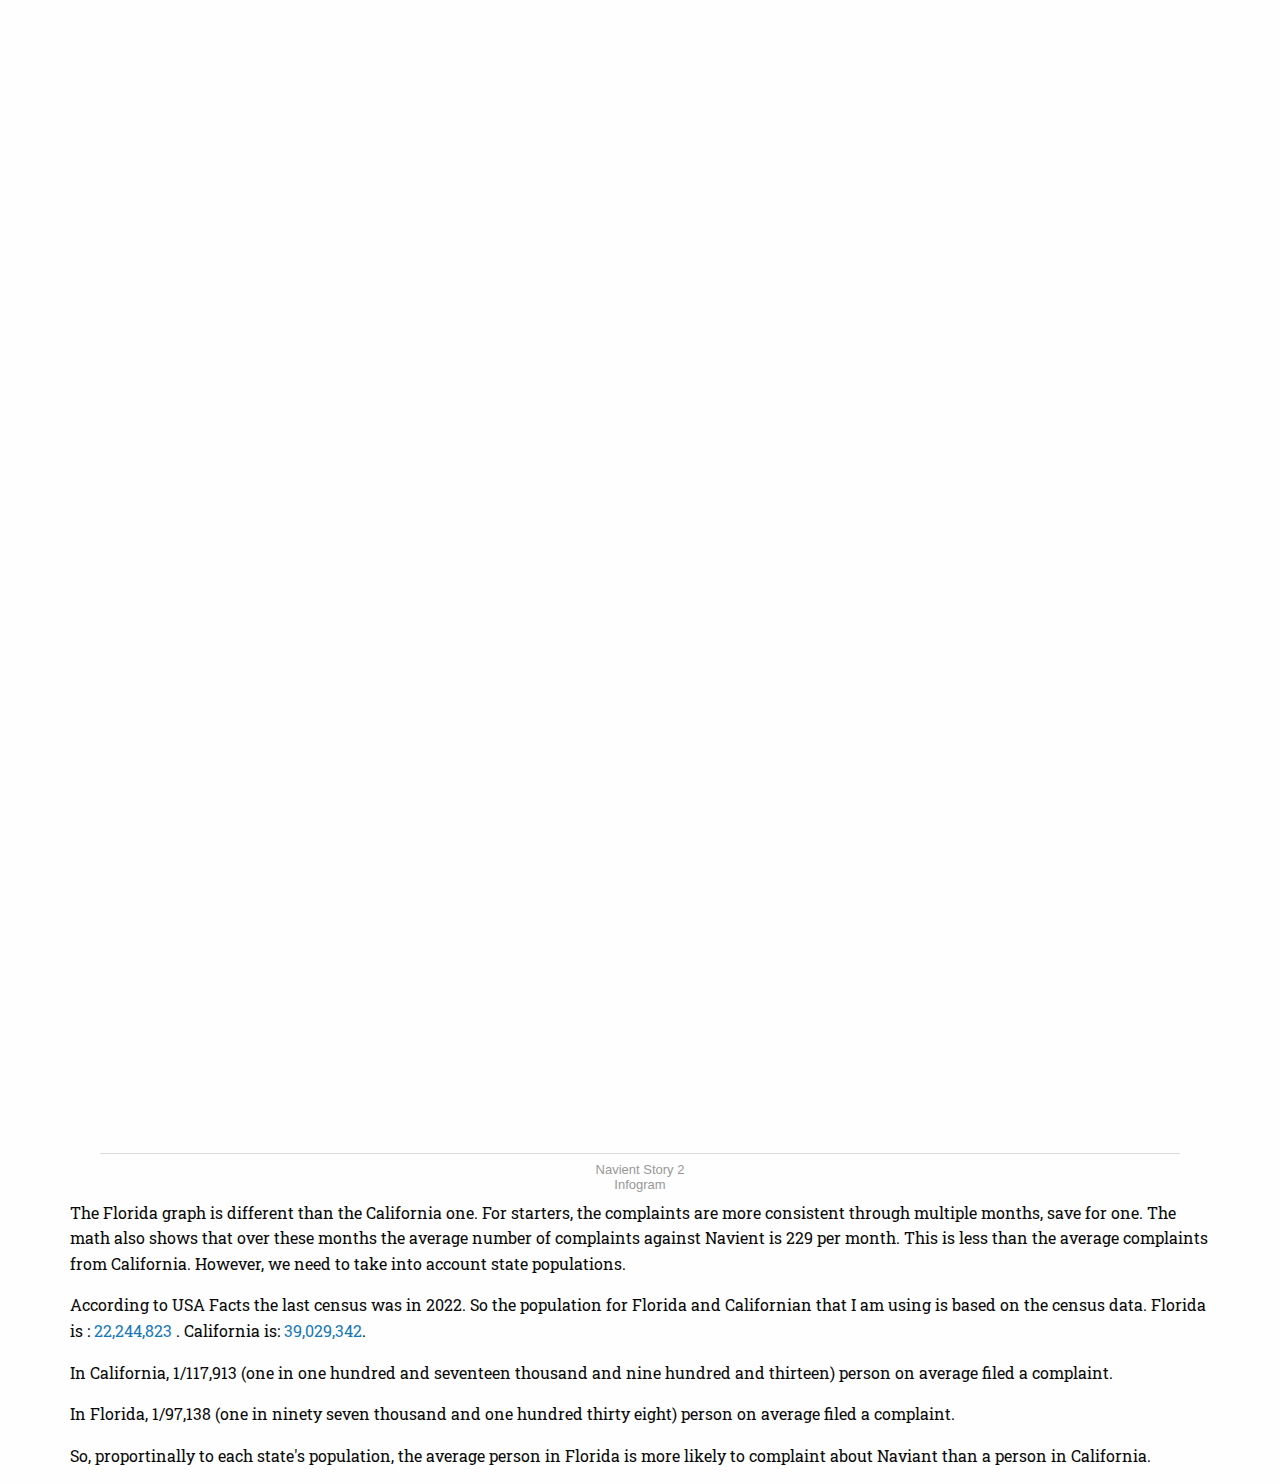
<file: Navientstory/FoundationStarter/index.html>
<!doctype html>
<html class="no-js" lang="en" dir="ltr">
<head>
<meta charset="utf-8">
<meta http-equiv="x-ua-compatible" content="ie=edge">
<meta name="viewport" content="width=device-width, initial-scale=1.0">
<title>California and Florida's Navient Complaint's Since 2023</title>
<link rel="stylesheet" href="css/foundation.css">
<link rel="stylesheet" href="css/app.css">

<link rel="preconnect" href="https://fonts.googleapis.com">
<link rel="preconnect" href="https://fonts.gstatic.com" crossorigin>
<link href="https://fonts.googleapis.com/css2?family=Raleway:ital,wght@0,100..900;1,100..900&family=Roboto+Slab:wght@100..900&display=swap" rel="stylesheet">


</head>
<body>

<div class="grid-container">
<div class="grid-x grid-container">
<div class="large-12 medium-12 small-12 cell">

<h1> <strong> Data Visiluation: </strong> California or Florida? Who Complains More?</h1>

<h6> <strong> By: Jona Jancewicz | 12/3/2025 </strong> </h6>

<p>One of the largest student loan services in the nation is under-fire.</p>
<p> <a href="https://navient.com///"target="_blank"> Navient </a> is facing countless lawsuits against the company alleging that they were being taken advantage of from the company. The lawsuits began in 2017 and were growing ever since.</p>

<p>In 2022 a settlemnt, acompanied by 39 state attorneys general, required Navient to provide a total of <a href="https://www.studentloanplanner.com/navient-lawsuit-updates////"target="_blank"> $1.85 billion </a> in relief to private and federal student loan borrowers.</p>

<p>One of the members who sued is The Consumer Financial Protection Bureau. The <a href="https://www.consumerfinance.gov/complaint/////"target="_blank"> CFPB </a> has also been tracking the data of who has filed complaints against Navient. </p>

<p>But the complaints did not stop there. Since 2023 people have filed complaints that Navient is still taking advantage of them. So, I wanted to look at two of the most populus states in the U.S., California and Florida. These states have a lot of people and a lot of collges. Since the settlement in 2022, I want to see which state is complaining more.</p>


<div style="position: relative; width: 100%; height: 0px; padding: 80.09% 0px 0px; overflow: hidden; will-change: transform;"><iframe loading="lazy" src="https://e.infogram.com/f59a9682-5001-4350-af0b-8e24b6bc027c?src=embed&amp;embed_type=responsive_iframe" title="navient story" allowfullscreen="" allow="fullscreen" style="position: absolute; width: 100%; height: 100%; top: 0px; left: 0px; border: none; padding: 0px; margin: 0px;"></iframe></div><div style="padding: 8px 0px; font-family: Arial; font-size: 13px; line-height: 15px; text-align: center; border-top: 1px solid rgb(218, 218, 218); margin: 0px 30px;"><a href="https://infogram.com/navient-story-1h0r6rzw8y85l4e" target="_blank" style="color: rgb(152, 152, 152); text-decoration: none;">navient story</a><br><a href="https://infogram.com" target="_blank" rel="nofollow" style="color: rgb(152, 152, 152); text-decoration: none;">Infogram</a></div>

<p> The start of the graph is the most complaints in California in the month of January post 2022 at 536. But, afterwards the complaints go down in the following July's and January's, until January 2025. The average amount of complaints in these months is 331. There are still plenty of not happy Californians due to the lawsuit. What's intersting in California is that the complaints are not all spread out eventhly through those months in the years since <a href="https://www.consumerfinance.gov/data-research/consumer-complaints/search/?chartType=area&dateInterval=Month&dateRange=3y&date_received_max=2025-12-02&date_received_min=2022-12-02&lens=Product&searchField=all&searchText=California&subLens=sub_product&tab=Trends////"target="_blank">2022 </a>. It is really only a couple of months that really spike in complaints. The middle three months in the graph are actually decreasing in complaints. This uneven amount of complaints per each month really skews the average amount of complaints higher for California.</p>

<div style="position: relative; width: 100%; height: 0px; padding: 100% 0px 0px; overflow: hidden; will-change: transform;"><iframe loading="lazy" src="https://e.infogram.com/214b6ce0-ce7d-444c-8db7-06a56c31cb87?src=embed&amp;embed_type=responsive_iframe" title="Navient Story 2" allowfullscreen="" allow="fullscreen" style="position: absolute; width: 100%; height: 100%; top: 0px; left: 0px; border: none; padding: 0px; margin: 0px;"></iframe></div><div style="padding: 8px 0px; font-family: Arial; font-size: 13px; line-height: 15px; text-align: center; border-top: 1px solid rgb(218, 218, 218); margin: 0px 30px;"><a href="https://infogram.com/navient-story-2-1h0r6rzw8ykxw4e" target="_blank" style="color: rgb(152, 152, 152); text-decoration: none;">Navient Story 2</a><br><a href="https://infogram.com" target="_blank" rel="nofollow" style="color: rgb(152, 152, 152); text-decoration: none;">Infogram</a></div>


<p> The Florida graph is different than the California one. For starters, the complaints are more consistent through multiple months, save for one. The math also shows that over these months the average number of complaints against Navient is 229 per month. This is less than the average complaints from California. However, we need to take into account state populations.</p>

<p> According to USA Facts the last census was in 2022. So the population for Florida and Californian that I am using is based on the census data. Florida is : <a href="https://https://usafacts.org/data/topics/people-society/population-and-demographics/our-changing-population/state/florida//////"target="_blank"> 22,244,823 </a>. California is: <a href="https://https://usafacts.org/data/topics/people-society/population-and-demographics/our-changing-population/state/california//////"target="_blank"> 39,029,342</a>.<p>

<p> In California, 1/117,913 (one in one hundred and seventeen thousand and nine hundred and thirteen) person on average filed a complaint. </p>

<p> In Florida, 1/97,138 (one in ninety seven thousand and one hundred thirty eight) person on average filed a complaint. </p>

<p> So, proportinally to each state's population, the average person in Florida is more likely to complaint about Naviant than a person in California.</p>

</body>

</div>
</div>
</div>



<script src="js/vendor/jquery.js"></script>
<script src="js/vendor/what-input.js"></script>
<script src="js/vendor/foundation.js"></script>
<script src="js/app.js"></script>
</body>
</html>
</file>
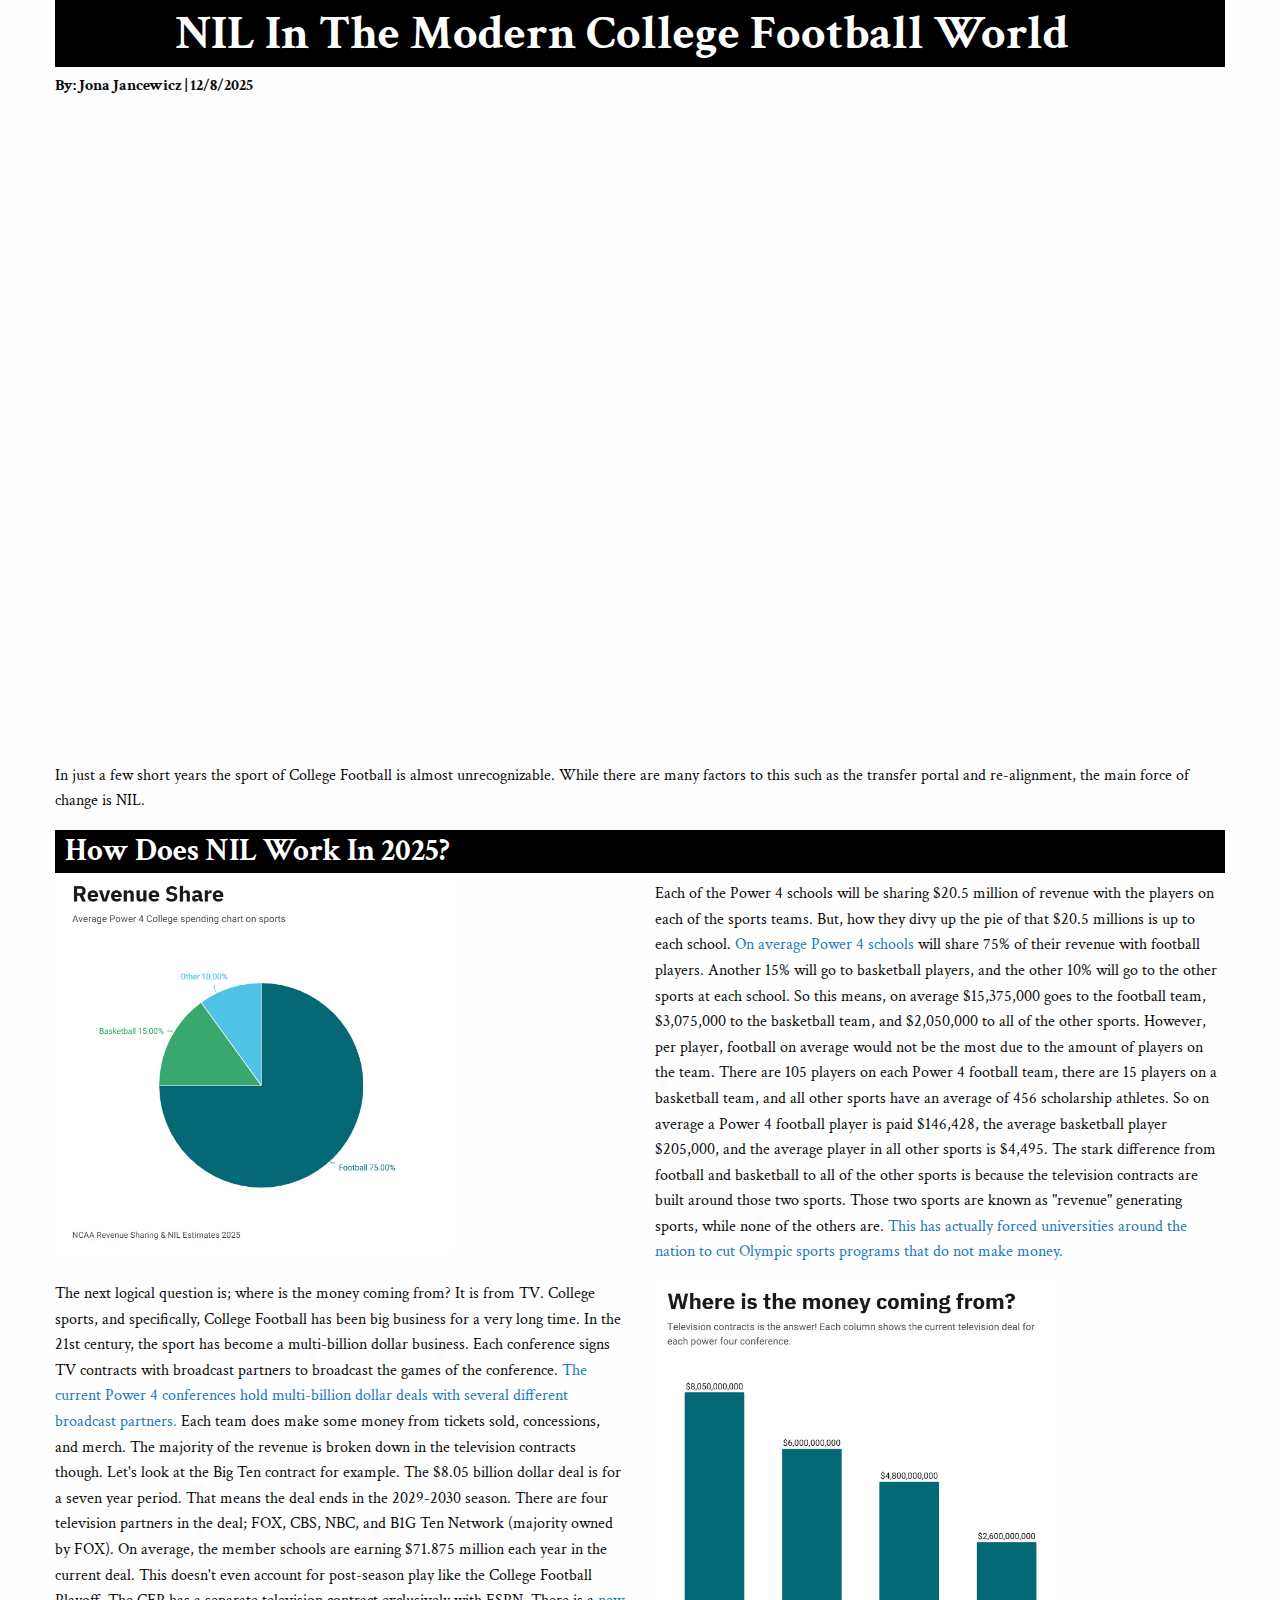
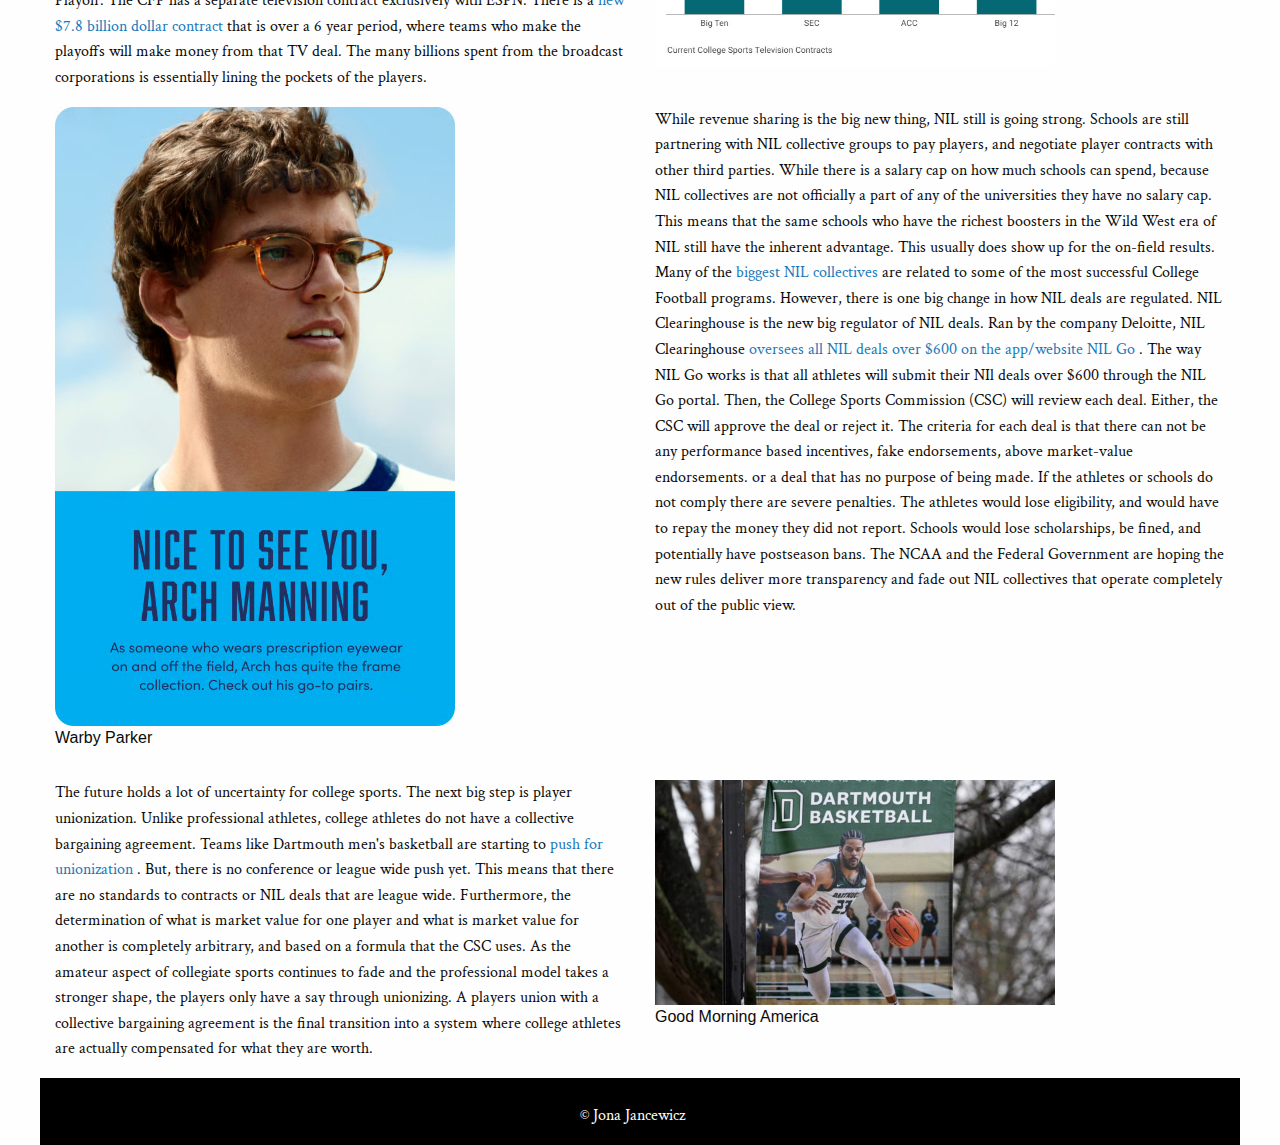
<file: NIL FINAL/FoundationStarter/index.html>
<!doctype html>
<html class="no-js" lang="en" dir="ltr">
<head>
<meta charset="utf-8">
<meta http-equiv="x-ua-compatible" content="ie=edge">
<meta name="viewport" content="width=device-width, initial-scale=1.0">
<title>Foundation for Sites</title>
<link rel="stylesheet" href="css/foundation.css">
<link rel="stylesheet" href="css/app.css">

<link rel="preconnect" href="https://fonts.googleapis.com">
<link rel="preconnect" href="https://fonts.gstatic.com" crossorigin>
<link href="https://fonts.googleapis.com/css2?family=Crimson+Text:ital,wght@0,400;0,600;0,700;1,400;1,600;1,700&family=Raleway:ital,wght@0,100..900;1,100..900&family=Roboto+Slab:wght@100..900&display=swap" rel="stylesheet">


</head>
<body>

<!--my grid-->
<div class="grid-container">
<div class="grid-x grid-padding-x">
<div class="large-12 medium-12 small-12 cell">


<!--my headline-->
<div class="start">
<h1> <strong> NIL In The Modern College Football World </strong></h1>
</div>

<!--my byline-->

<h6> <strong> By: Jona Jancewicz | 12/8/2025 </strong> </h6>

<!--my timeline-->

<iframe src='https://cdn.knightlab.com/libs/timeline3/latest/embed/index.html?source=v2%3A2PACX-1vQO1lC6nSnAY-urUfGzHMQPzwyXUppR_WHlBBC_LmdjeEvJgsMzJUc2bulKRSUq9p4QAacpbYWmPxGX&font=Default&lang=en&initial_zoom=2&width=100%25&height=650' width='100%' height='650' webkitallowfullscreen mozallowfullscreen allowfullscreen frameborder='0'></iframe>

<!--intro to rest of the story-->
<p>In just a few short years the sport of College Football is almost unrecognizable. While there are many factors to this such as the transfer portal and re-alignment, the main force of change is NIL.</p>

<!--my subhead-->
<div class="arch">
<h3> <strong> How Does NIL Work In 2025? </strong></h3>
</div>
</div>

<!--my story-->

<!--my first graph-->
<div class="large-6 medium-6 small-12 cell">
<img src="images/graph.jpg" width="400px" heigh="400px">
</div>

<div class="large-6 medium-6 small-12 cell">
<p>Each of the Power 4 schools will be sharing $20.5 million of revenue with the players on each of the sports teams. But, how they divy up the pie of that $20.5 millions is up to each school. <a href="https://nil-ncaa.com/?utm_source=chatgpt.com/////"target="_blank"> On average Power 4 schools </a> will share 75% of their revenue with football players. Another 15% will go to basketball players, and the other 10% will go to the other sports at each school. So this means, on average $15,375,000 goes to the football team, $3,075,000 to the basketball team, and $2,050,000 to all of the other sports. However, per player, football on average would not be the most due to the amount of players on the team. There are 105 players on each Power 4 football team, there are 15 players on a basketball team, and all other sports have an average of 456 scholarship athletes. So on average a Power 4 football player is paid $146,428, the average basketball player $205,000, and the average player in all other sports is $4,495. The stark difference from football and basketball to all of the other sports is because the television contracts are built around those two sports. Those two sports are known as "revenue" generating sports, while none of the others are. <a href="https://news.bloomberglaw.com/antitrust/ncaa-settlement-forcing-cuts-to-college-teams-in-olympic-sports/////"target="_blank">This has actually forced universities around the nation to cut Olympic sports programs that do not make money. </a></p>
</div>


<div class="large-6 medium-6 small-12 cell">
<p>The next logical question is; where is the money coming from? It is from TV. College sports, and specifically, College Football has been big business for a very long time. In the 21st century, the sport has become a multi-billion dollar business. Each conference signs TV contracts with broadcast partners to broadcast the games of the conference. <a href="https://businessofcollegesports.com/current-college-sports-television-contracts//////"target="_blank">The current Power 4 conferences hold multi-billion dollar deals with several different broadcast partners. </a> Each team does make some money from tickets sold, concessions, and merch. The majority of the revenue is broken down in the television contracts though. Let's look at the Big Ten contract for example. The $8.05 billion dollar deal is for a seven year period. That means the deal ends in the 2029-2030 season. There are four television partners in the deal; FOX, CBS, NBC, and B1G Ten Network (majority owned by FOX). On average, the member schools are earning $71.875 million each year in the current deal. This doesn't even account for post-season play like the College Football Playoff. The CFP has a separate television contract exclusively with ESPN. There is a <a href="https://www.espn.com/college-football/story/_/id/39766079/college-football-playoff-espn-agree-deal-2031-32//////"target="_blank"> new $7.8 billion dollar contract </a> that is over a 6 year period, where teams who make the playoffs will make money from that TV deal. The many billions spent from the broadcast corporations is essentially lining the pockets of the players. </p>
</div>
<!--my second graph-->
<div class="large-6 medium-6 small-12 cell">
<img src="images/bars.jpg" width="400px" heigh="400px">
</div>


<!--my first picture-->
<div class="large-6 medium-6 small-12 cell">
	<div class="manning">
	<figure>
<img src="images/arch.jpg" width="400px" height="200px">
<div class="manning">
<figcaption>Warby Parker</figcaption>
</figure>
</div>
</div>

<div class="large-6 medium-6 small-12 cell">
<p>While revenue sharing is the big new thing, NIL still is going strong. Schools are still partnering with NIL collective groups to pay players, and negotiate player contracts with other third parties. While there is a salary cap on how much schools can spend, because NIL collectives are not officially a part of any of the universities they have no salary cap. This means that the same schools who have the richest boosters in the Wild West era of NIL still have the inherent advantage. This usually does show up for the on-field results. Many of the <a href="https://https://www.on3.com/nil/news/on3s-top-15-nil-collectives-in-college-sports///////"target="_blank"> biggest NIL collectives </a> are related to some of the most successful College Football programs. However, there is one big change in how NIL deals are regulated. NIL Clearinghouse is the new big regulator of NIL deals. Ran by the company Deloitte, NIL Clearinghouse <a href="https://sportsepreneur.com/nil-clearinghouse-nil-go-guide////////"target="_blank">oversees all NIL deals over $600 on the app/website NIL Go </a>. The way NIL Go works is that all athletes will submit their NIl deals over $600 through the NIL Go portal. Then, the College Sports Commission (CSC) will review each deal. Either, the CSC will approve the deal or reject it. The criteria for each deal is that there can not be any performance based incentives, fake endorsements, above market-value endorsements. or a deal that has no purpose of being made. If the athletes or schools do not comply there are severe penalties. The athletes would lose eligibility, and would have to repay the money they did not report. Schools would lose scholarships, be fined, and potentially have postseason bans. The NCAA and the Federal Government are hoping the new rules deliver more transparency and fade out NIL collectives that operate completely out of the public view.</p>
</div>


<div class="large-6 medium-6 small-12 cell">
<p>The future holds a lot of uncertainty for college sports. The next big step is player unionization. Unlike professional athletes, college athletes do not have a collective bargaining agreement. Teams like Dartmouth men's basketball are starting to <a href="https://apnews.com/article/dartmouth-union-ncaa-basketball-players-2fd912fade62ffd81218a6dc91461962////////"target="_blank">push for unionization </a>. But, there is no conference or league wide push yet. This means that there are no standards to contracts or NIL deals that are league wide. Furthermore, the determination of what is market value for one player and what is market value for another is completely arbitrary, and based on a formula that the CSC uses. As the amateur aspect of collegiate sports continues to fade and the professional model takes a stronger shape, the players only have a say through unionizing. A players union with a collective bargaining agreement is the final transition into a system where college athletes are actually compensated for what they are worth.</p>
</div>

<!--my second picture-->
<div class="large-6 medium-6 small-12 cell">
	<figure>
<img src="images/dart.jpg" width="400px" heigh="400px">
<figcaption>Good Morning America</figcaption>
</figure>
</div>

<br>
<br>
<br>


<!--my copyright-->
<div class="ending">

<p> &copy; Jona Jancewicz</p>	

</div>




<script src="js/vendor/jquery.js"></script>
<script src="js/vendor/what-input.js"></script>
<script src="js/vendor/foundation.js"></script>
<script src="js/app.js"></script>
</body>
</html>
</file>
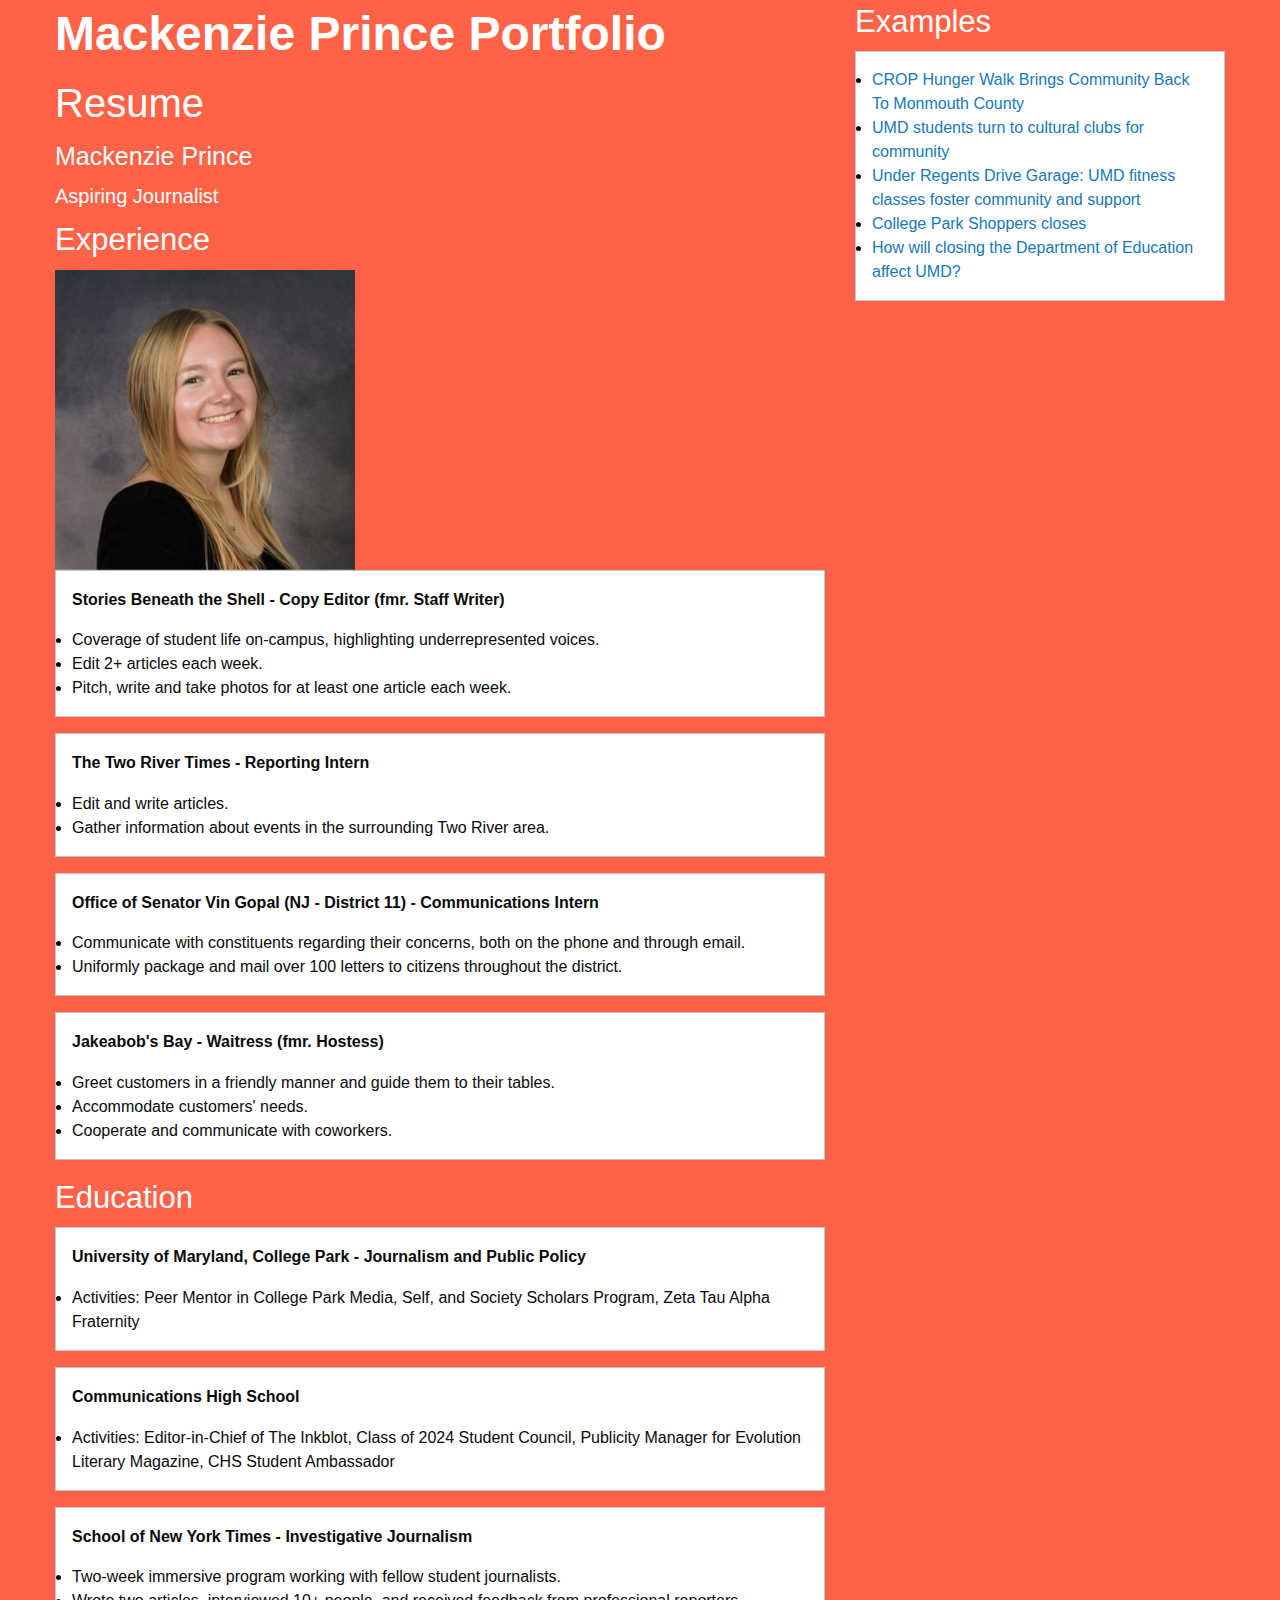
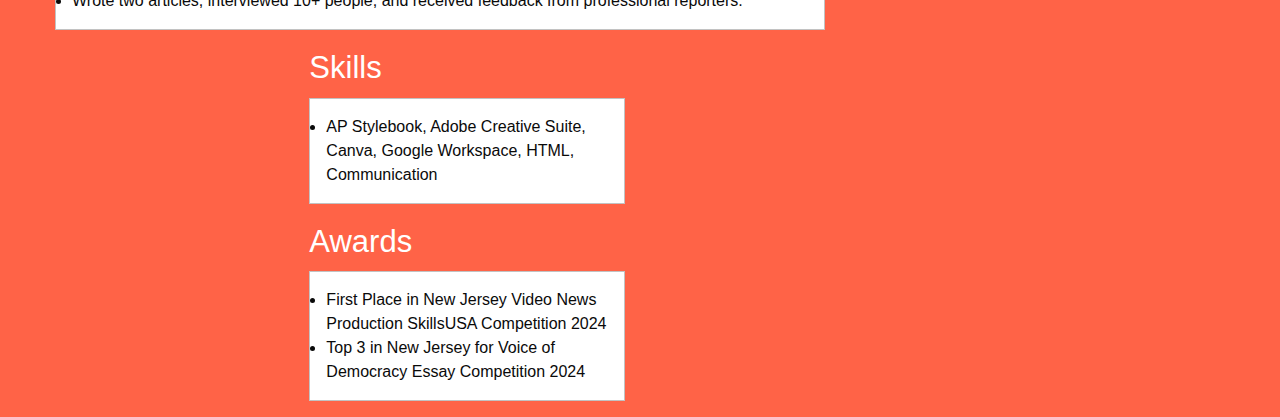
<file: Portfolio/FoundationStarter/index.html>
<!doctype html>
<html class="no-js" lang="en" dir="ltr">
<head>
<meta charset="utf-8">
<meta http-equiv="x-ua-compatible" content="ie=edge">
<meta name="viewport" content="width=device-width, initial-scale=1.0">
<title>Foundation for Sites</title>
<link rel="stylesheet" href="css/foundation.css">
<link rel="stylesheet" href="css/app.css">
</head>
<body>

<div class="grid-container">
<div class="grid-x grid-padding-x">
<div class="large-8 medium-4 small-12 cell">
<h1><strong>Mackenzie Prince Portfolio</strong></h1>



<h2>Resume</h2>
<h4> Mackenzie Prince </h4>
<h5> Aspiring Journalist </h5>
<h3>Experience</h3>


<img src="images/headshot.jpeg" width="300px" height="300px">


          <div class="callout">
<p><strong>Stories Beneath the Shell - Copy Editor (fmr. Staff Writer)</strong></p>
<li>Coverage of student life on-campus, highlighting underrepresented voices.</li>
<li>Edit 2+ articles each week.</li>
<li>Pitch, write and take photos for at least one article each week.</li>
</div>


          <div class="callout">
<p><strong>The Two River Times - Reporting Intern</strong></p>
<li>Edit and write articles.</li>
<li>Gather information about events in the surrounding
Two River area.</li>
</div>


          <div class="callout">
<p><strong>Office of Senator Vin Gopal (NJ - District 11) - Communications Intern</strong></p>
<li>Communicate with constituents regarding their concerns, both on the
phone and through email.</li>
<li>Uniformly package and mail over 100 letters to citizens throughout the
district.</li>
</div>


          <div class="callout">
<p><strong>Jakeabob's Bay - Waitress (fmr. Hostess)</strong></p>
<li>Greet customers in a friendly manner and guide them to their tables.</li>
<li>Accommodate customers' needs.</li>
<li>Cooperate and communicate with coworkers.</li>
</div>



<h3>Education</h3>




          <div class="callout">
<p><strong>University of Maryland, College Park - Journalism and Public Policy</strong></p>
<li>Activities: Peer Mentor in College Park Media, Self, and Society Scholars
Program, Zeta Tau Alpha Fraternity</li>
</div>



          <div class="callout">
<p><strong>Communications High School</strong></p>
<li>Activities: Editor-in-Chief of The Inkblot, Class of 2024 Student Council, Publicity
Manager for Evolution Literary Magazine, CHS Student Ambassador</li>
</div>



          <div class="callout">
<p><strong>School of New York Times - Investigative Journalism</strong></p>
<li>Two-week immersive program working with fellow student journalists.</li>
<li>Wrote two articles, interviewed 10+ people, and received feedback from
professional reporters.</li></div>
</div>

<div class="large-4 medium-4 small-12 cell">

<h3>Examples</h3>
<div class="callout">
<li><a href="https://tworivertimes.com/crop-hunger-walk-brings-community-back-to-monmouth-county/"target="_blank">CROP Hunger Walk Brings Community Back To Monmouth County</a></li>
<li><a href="https://umdsbs.wordpress.com/2025/05/08/umd-students-turn-to-cultural-clubs-for-community//"target="_blank">
UMD students turn to cultural clubs for community</a></li>
<li><a href="https://umdsbs.wordpress.com/2025/04/27/under-regents-drive-garage-umd-fitness-classes-foster-community-and-support//"target="_blank">Under Regents Drive Garage: UMD fitness classes foster community and support </a></li>
<li><a href="https://streetcarsuburbs.news/college-park-shoppers-closes//"target="_blank">College Park Shoppers closes</a></li>
<li><a href="https://umdsbs.wordpress.com/2025/04/13/how-will-closing-the-department-of-education-affect-umd//"target="_blank">How will closing the Department of Education affect UMD?</a></li>
</div>
</div>


<div class="grid-container">
<div class="grid-x grid-padding-x">
<div class="large-6 medium-6 small-12 cell">

 <h3>Skills</h3>




          <div class="callout">
<li>AP Stylebook, Adobe Creative Suite, Canva, Google Workspace, HTML,  
Communication</li>
</div>


<div class="large-6 medium-6 small-12 cell">

<h3>Awards</h3>




          <div class="callout">
<li>First Place in New Jersey Video News Production SkillsUSA Competition 2024</li>
<li> Top 3 in New Jersey for Voice of
Democracy Essay Competition 2024</li>
</div>







<script src="js/vendor/jquery.js"></script>
<script src="js/vendor/what-input.js"></script>
<script src="js/vendor/foundation.js"></script>
<script src="js/app.js"></script>
</body>
</html>
</file>
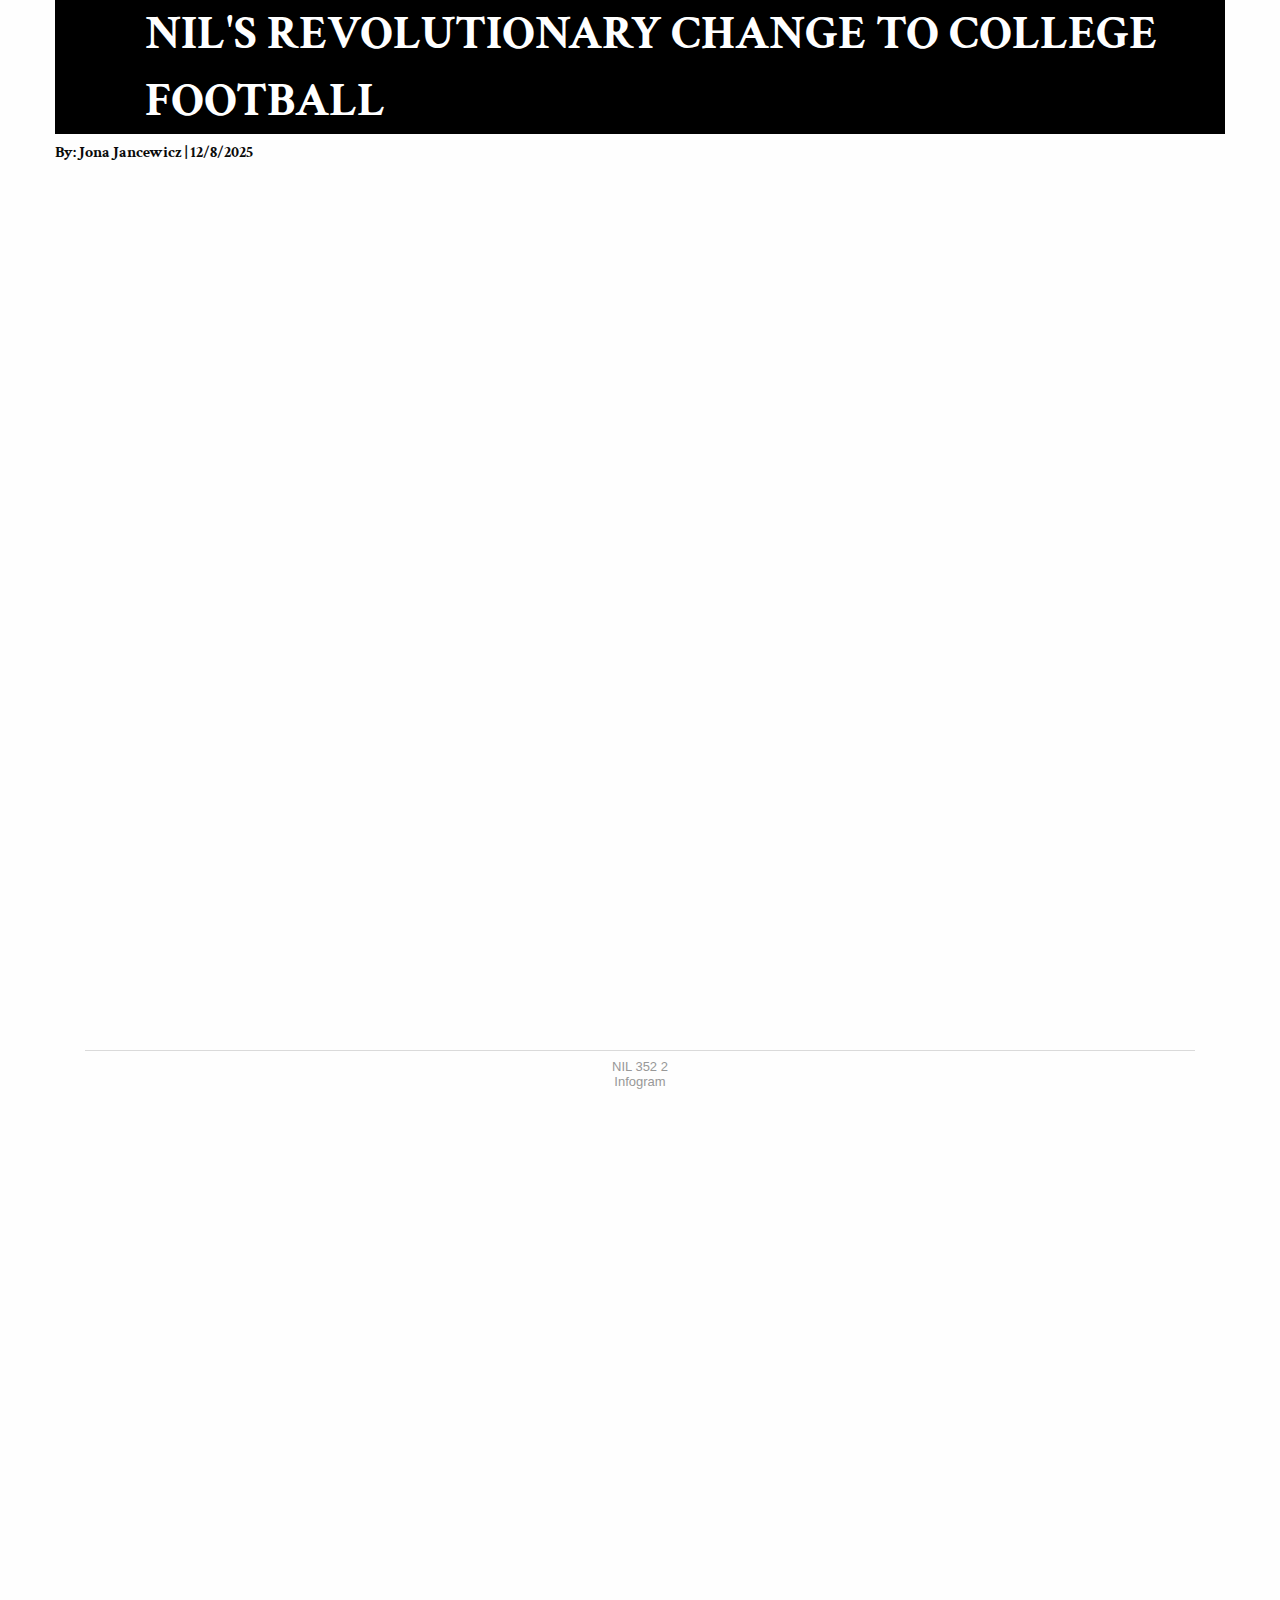
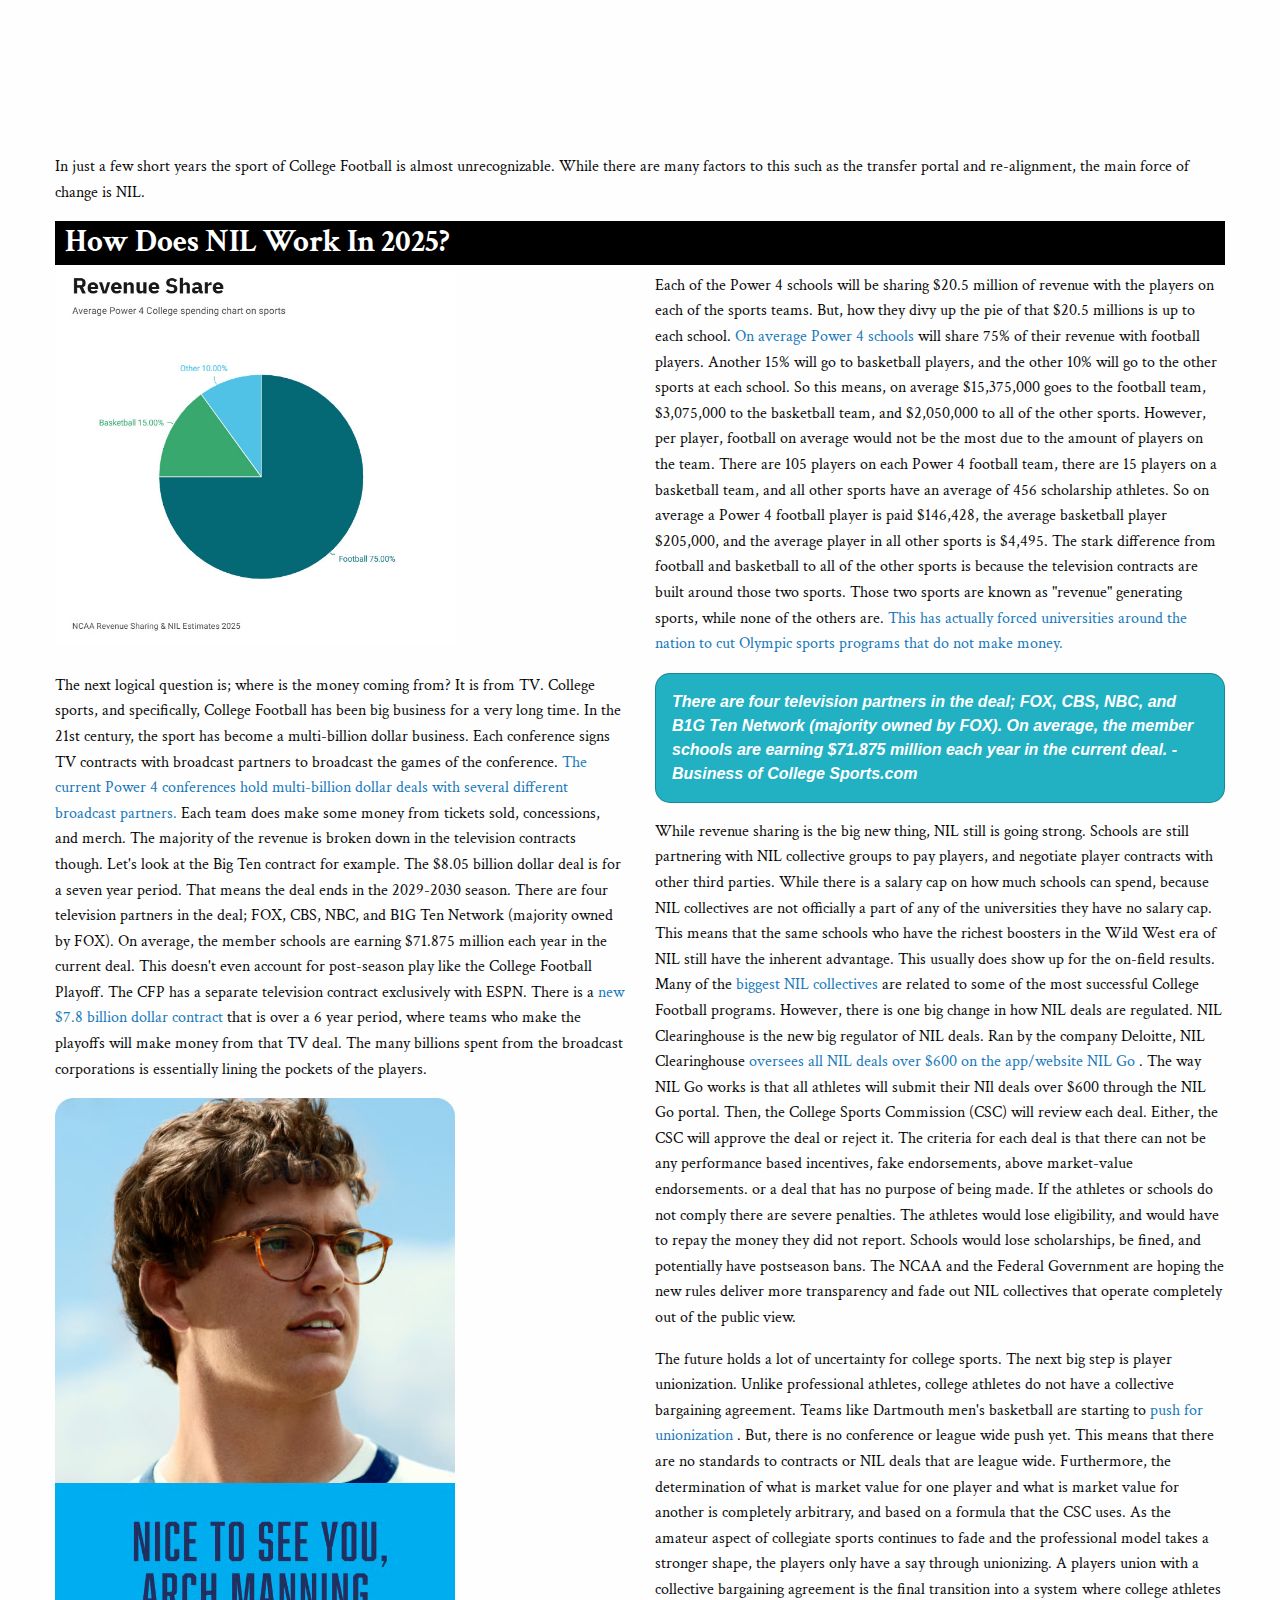
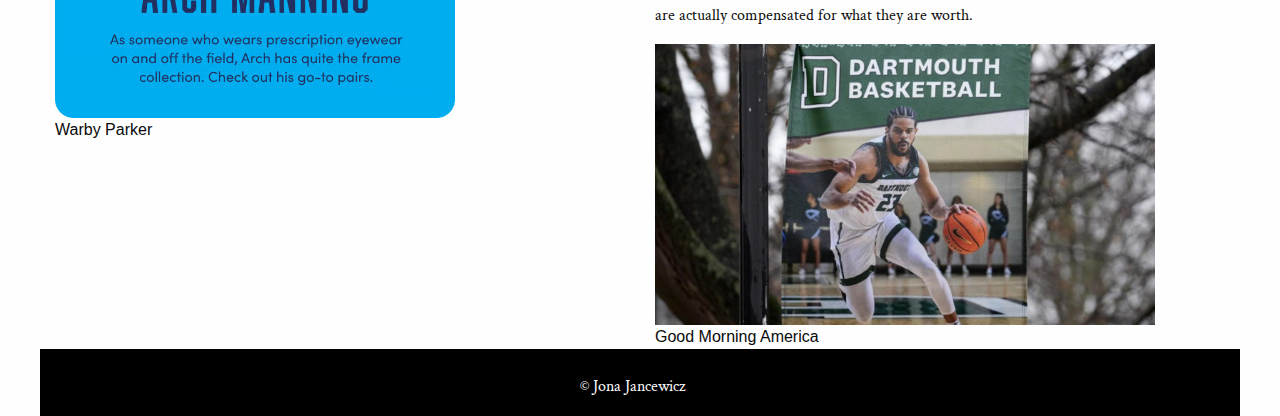
<file: THIS_IS_FINAL/FoundationStarter/index.html>
<!doctype html>
<html class="no-js" lang="en" dir="ltr">
<head>
<meta charset="utf-8">
<meta http-equiv="x-ua-compatible" content="ie=edge">
<meta name="viewport" content="width=device-width, initial-scale=1.0">
<title>Why NIL Has Permanently Changed College Football Forever</title>
<link rel="stylesheet" href="css/foundation.css">
<link rel="stylesheet" href="css/app.css">

<link rel="preconnect" href="https://fonts.googleapis.com">
<link rel="preconnect" href="https://fonts.gstatic.com" crossorigin>
<link href="https://fonts.googleapis.com/css2?family=Crimson+Text:ital,wght@0,400;0,600;0,700;1,400;1,600;1,700&family=Raleway:ital,wght@0,100..900;1,100..900&family=Roboto+Slab:wght@100..900&display=swap" rel="stylesheet">


<!-- HTML Meta Tags -->
<title>Why NIL Has Permanently Changed College Football Forever</title>
<meta name="description" content="Over 100 years College Football was an amateur sport. In 2015 everything changed with a landmark case that would have ramifications that lead up to the highest court in the land.">

<!-- Facebook Meta Tags -->
<meta property="og:url" content="https://jjancewi.github.io/JOUR-352/final_final/FoundationStarter/">
<meta property="og:type" content="website">
<meta property="og:title" content="Why NIL Has Permanently Changed College Football Forever">
<meta property="og:description" content="Over 100 years College Football was an amateur sport. In 2015 everything changed with a landmark case that would have ramifications that lead up to the highest court in the land.">
<meta property="og:image" content="YOUR_IMAGE_URL_HERE">

<!-- Twitter Meta Tags -->
<meta name="twitter:card" content="summary_large_image">
<meta property="twitter:domain" content="jjancewi.github.io">
<meta property="twitter:url" content="https://jjancewi.github.io/JOUR-352/final_final/FoundationStarter/">
<meta name="twitter:title" content="Why NIL Has Permanently Changed College Football Forever">
<meta name="twitter:description" content="Over 100 years College Football was an amateur sport. In 2015 everything changed with a landmark case that would have ramifications that lead up to the highest court in the land.">
<meta name="twitter:image" content="https://th.bing.com/th/id/OIP.XTmh4AEKWltxRwMu-CpnDwAAAA?o=7&cb=ucfimg2&rm=3&ucfimg=1&rs=1&pid=ImgDetMain&o=7&rm=3">
<!-- Meta Tags Generated via https://www.opengraph.xyz -->


</head>
<body>

<!--my grid-->
<div class="grid-container">
<div class="grid-x grid-padding-x">
<div class="large-12 medium-12 small-12 cell">


<!--my headline-->
<div class="start">
<h1> <strong> NIL'S REVOLUTIONARY CHANGE TO COLLEGE FOOTBALL </strong></h1>
</div>

<!--my byline-->

<h6> <strong> By: Jona Jancewicz | 12/8/2025 </strong> </h6>


<!--my first graph-->
<div style="position: relative; width: 100%; height: 0px; padding: 75% 0px 0px; overflow: hidden; will-change: transform;"><iframe loading="lazy" src="https://e.infogram.com/8c157245-134b-4f30-84ae-b7c4064f4296?src=embed&amp;embed_type=responsive_iframe" title="NIL 352 2" allowfullscreen="" allow="fullscreen" style="position: absolute; width: 100%; height: 100%; top: 0px; left: 0px; border: none; padding: 0px; margin: 0px;"></iframe></div><div style="padding: 8px 0px; font-family: Arial; font-size: 13px; line-height: 15px; text-align: center; border-top: 1px solid rgb(218, 218, 218); margin: 0px 30px;"><a href="https://infogram.com/nil-352-2-1hmr6g8jlrrwo2n" target="_blank" style="color: rgb(152, 152, 152); text-decoration: none;">NIL 352 2</a><br><a href="https://infogram.com" target="_blank" rel="nofollow" style="color: rgb(152, 152, 152); text-decoration: none;">Infogram</a></div>

<!--my timeline-->

<iframe src='https://cdn.knightlab.com/libs/timeline3/latest/embed/index.html?source=v2%3A2PACX-1vQO1lC6nSnAY-urUfGzHMQPzwyXUppR_WHlBBC_LmdjeEvJgsMzJUc2bulKRSUq9p4QAacpbYWmPxGX&font=Default&lang=en&initial_zoom=2&width=100%25&height=650' width='100%' height='650' webkitallowfullscreen mozallowfullscreen allowfullscreen frameborder='0'></iframe>

<!--intro to rest of the story-->
<p>In just a few short years the sport of College Football is almost unrecognizable. While there are many factors to this such as the transfer portal and re-alignment, the main force of change is NIL.</p>

<!--my subhead-->
<div class="arch">
<h3> <strong> How Does NIL Work In 2025? </strong></h3>
</div>
</div>

<!--my story-->

<!--my second graph-->
<div class="large-6 medium-6 small-12 cell">
<img src="images/graph.jpg" width="400px" heigh="400px">
</div>

<div class="large-6 medium-6 small-12 cell">
<p>Each of the Power 4 schools will be sharing $20.5 million of revenue with the players on each of the sports teams. But, how they divy up the pie of that $20.5 millions is up to each school. <a href="https://nil-ncaa.com/?utm_source=chatgpt.com/////"target="_blank"> On average Power 4 schools </a> will share 75% of their revenue with football players. Another 15% will go to basketball players, and the other 10% will go to the other sports at each school. So this means, on average $15,375,000 goes to the football team, $3,075,000 to the basketball team, and $2,050,000 to all of the other sports. However, per player, football on average would not be the most due to the amount of players on the team. There are 105 players on each Power 4 football team, there are 15 players on a basketball team, and all other sports have an average of 456 scholarship athletes. So on average a Power 4 football player is paid $146,428, the average basketball player $205,000, and the average player in all other sports is $4,495. The stark difference from football and basketball to all of the other sports is because the television contracts are built around those two sports. Those two sports are known as "revenue" generating sports, while none of the others are. <a href="https://news.bloomberglaw.com/antitrust/ncaa-settlement-forcing-cuts-to-college-teams-in-olympic-sports/////"target="_blank">This has actually forced universities around the nation to cut Olympic sports programs that do not make money. </a></p>

</div>


<div class="large-6 medium-6 small-12 cell">
<p>The next logical question is; where is the money coming from? It is from TV. College sports, and specifically, College Football has been big business for a very long time. In the 21st century, the sport has become a multi-billion dollar business. Each conference signs TV contracts with broadcast partners to broadcast the games of the conference. <a href="https://businessofcollegesports.com/current-college-sports-television-contracts//////"target="_blank">The current Power 4 conferences hold multi-billion dollar deals with several different broadcast partners. </a> Each team does make some money from tickets sold, concessions, and merch. The majority of the revenue is broken down in the television contracts though. Let's look at the Big Ten contract for example. The $8.05 billion dollar deal is for a seven year period. That means the deal ends in the 2029-2030 season. There are four television partners in the deal; FOX, CBS, NBC, and B1G Ten Network (majority owned by FOX). On average, the member schools are earning $71.875 million each year in the current deal. This doesn't even account for post-season play like the College Football Playoff. The CFP has a separate television contract exclusively with ESPN. There is a <a href="https://www.espn.com/college-football/story/_/id/39766079/college-football-playoff-espn-agree-deal-2031-32//////"target="_blank"> new $7.8 billion dollar contract </a> that is over a 6 year period, where teams who make the playoffs will make money from that TV deal. The many billions spent from the broadcast corporations is essentially lining the pockets of the players. </p> 
<!--my first picture-->
<figure>
<img src="images/arch.jpg" width="400px" height="100px">
<div class="manning">
<figcaption>Warby Parker</figcaption>
</figure>
</div>

<!--my pullquote-->

<div class="large-6 medium-6 small-12 cell">
	<div class="callout primary" style="background-color:#22b0c3 ; border-radius: 15px ; color: #FFFFFF;">
<strong> <i> There are four television partners in the deal; FOX, CBS, NBC, and B1G Ten Network (majority owned by FOX). On average, the member schools are earning $71.875 million each year in the current deal. - Business of College Sports.com </i> </strong>
	</div>
	<p>While revenue sharing is the big new thing, NIL still is going strong. Schools are still partnering with NIL collective groups to pay players, and negotiate player contracts with other third parties. While there is a salary cap on how much schools can spend, because NIL collectives are not officially a part of any of the universities they have no salary cap. This means that the same schools who have the richest boosters in the Wild West era of NIL still have the inherent advantage. This usually does show up for the on-field results. Many of the <a href="https://https://www.on3.com/nil/news/on3s-top-15-nil-collectives-in-college-sports///////"target="_blank"> biggest NIL collectives </a> are related to some of the most successful College Football programs. However, there is one big change in how NIL deals are regulated. NIL Clearinghouse is the new big regulator of NIL deals. Ran by the company Deloitte, NIL Clearinghouse <a href="https://sportsepreneur.com/nil-clearinghouse-nil-go-guide////////"target="_blank">oversees all NIL deals over $600 on the app/website NIL Go </a>. The way NIL Go works is that all athletes will submit their NIl deals over $600 through the NIL Go portal. Then, the College Sports Commission (CSC) will review each deal. Either, the CSC will approve the deal or reject it. The criteria for each deal is that there can not be any performance based incentives, fake endorsements, above market-value endorsements. or a deal that has no purpose of being made. If the athletes or schools do not comply there are severe penalties. The athletes would lose eligibility, and would have to repay the money they did not report. Schools would lose scholarships, be fined, and potentially have postseason bans. The NCAA and the Federal Government are hoping the new rules deliver more transparency and fade out NIL collectives that operate completely out of the public view.</p>

	<p>The future holds a lot of uncertainty for college sports. The next big step is player unionization. Unlike professional athletes, college athletes do not have a collective bargaining agreement. Teams like Dartmouth men's basketball are starting to <a href="https://apnews.com/article/dartmouth-union-ncaa-basketball-players-2fd912fade62ffd81218a6dc91461962////////"target="_blank">push for unionization </a>. But, there is no conference or league wide push yet. This means that there are no standards to contracts or NIL deals that are league wide. Furthermore, the determination of what is market value for one player and what is market value for another is completely arbitrary, and based on a formula that the CSC uses. As the amateur aspect of collegiate sports continues to fade and the professional model takes a stronger shape, the players only have a say through unionizing. A players union with a collective bargaining agreement is the final transition into a system where college athletes are actually compensated for what they are worth.</p>
	<!--my second picture-->
	<figure>
<img src="images/dart.jpg" width="500px" height="500px">
<figcaption>Good Morning America</figcaption>
</figure>
</div>

<br>
<br>
<br>


<!--my copyright-->
<div class="ending">

<p> &copy; Jona Jancewicz</p>	

</div>




<script src="js/vendor/jquery.js"></script>
<script src="js/vendor/what-input.js"></script>
<script src="js/vendor/foundation.js"></script>
<script src="js/app.js"></script>
</body>
</html>
</file>
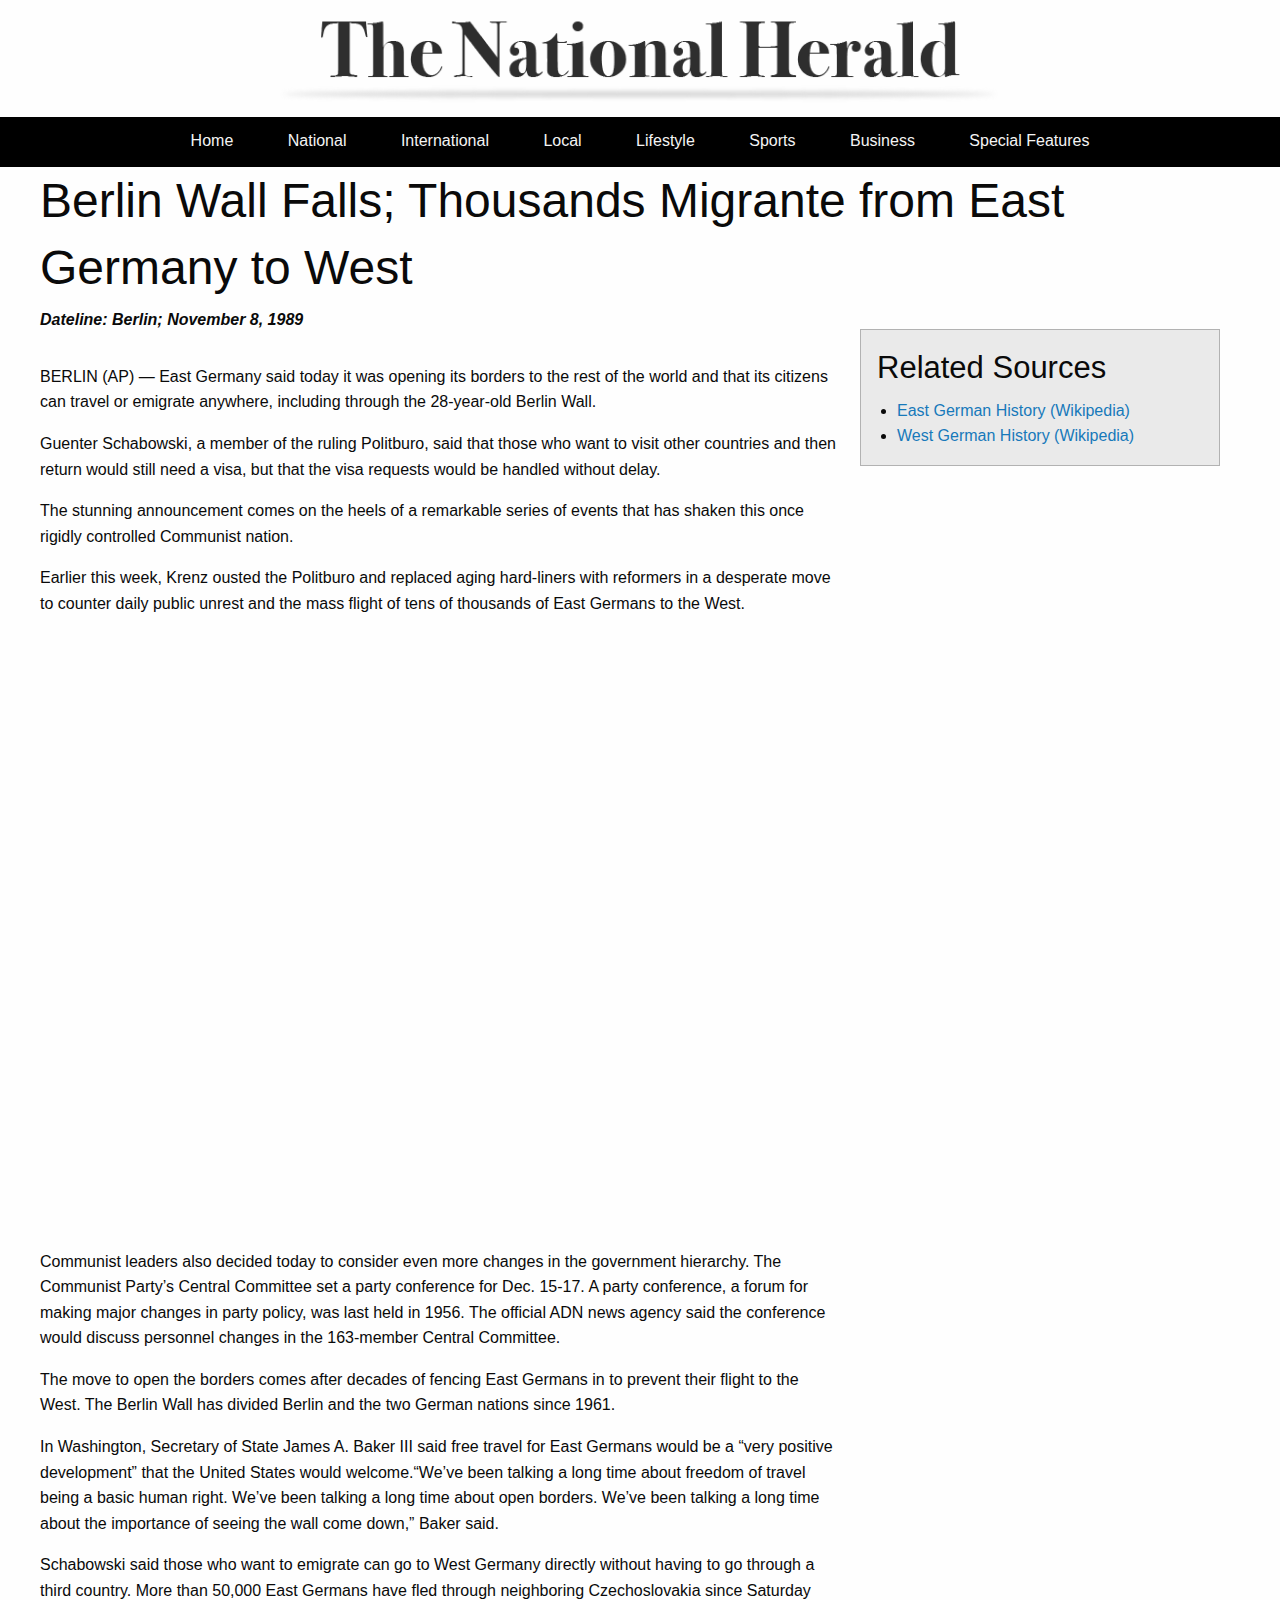
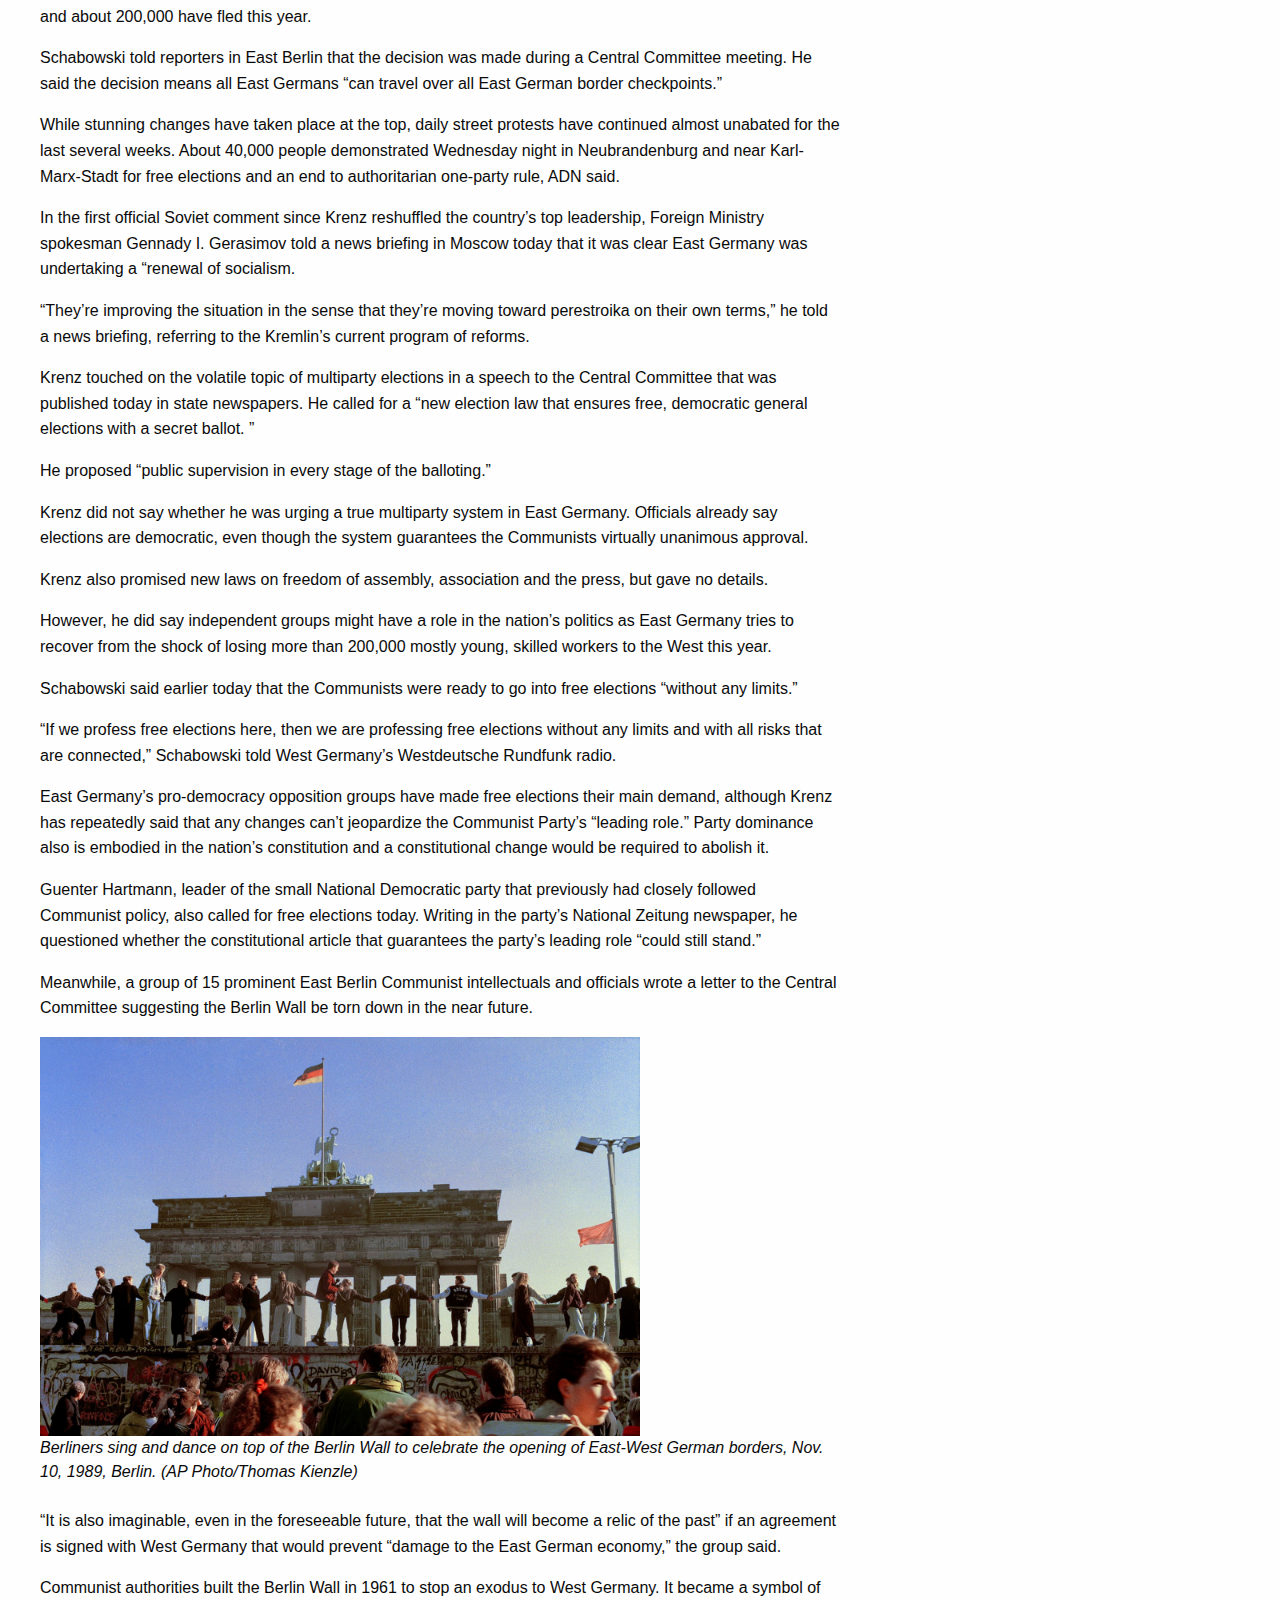
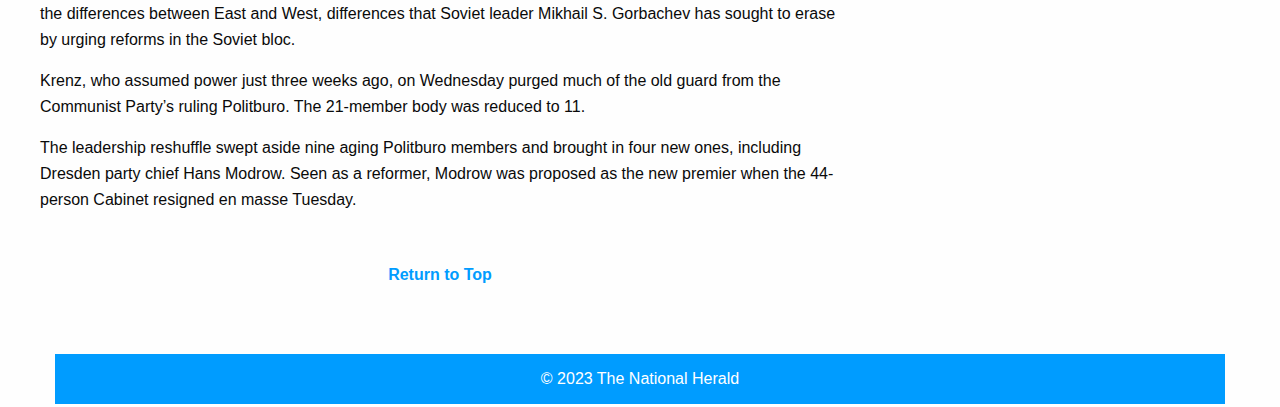
<file: Berlin/Berlin/HTMLTemplate/index.html>
<!doctype html>
<html class="no-js" lang="en" dir="ltr">
<head>
<meta charset="utf-8">
<meta http-equiv="x-ua-compatible" content="ie=edge">
<meta name="viewport" content="width=device-width, initial-scale=1.0">
<title>Headline Headline Headline | The National Herald</title>
<link rel="stylesheet" href="css/foundation.css">
<link rel="stylesheet" href="css/app.css">


<!-- FILL OUT META TAGS! -->
<meta name="description" content="">
<meta name="author" content="The National Herald">

<!--TWITTER SUMMARY CARD-->
<meta name="twitter:card" content="summary_large_image">
<meta name="twitter:title" content="Headline Headline Headline">

<!--OPEN GRAPH CARD-->
<meta property="og:title" content="Headline Headline Headline">
<meta property="og:site_name" content="The National Herald">
<meta property="og:url" content="TBD">
<meta property="og:description" content="Lead Graph Goes Here.">
<meta property="og:type" content="website">
<meta property="og:image" content="TBD">

</head>
<body>

<!-- RETURN TO TOP -->
<a name="top"></a>
<!-- END RETURN TO TOP -->

<!-- SITE BRANDING -->
<div class="grid-container">
<div class="grid-x grid-padding-x">
<div class="large-12 cell">
<img src="images/tnh_branding.png" align="center" width="1200">


</div>
</div>
</div>
<!-- END SITE BRANDING -->

<!-- NAV BAR -->
<div class="grid-container fluid navStyle">
<div class="grid-x grid-padding-x">
<div class="large-12 cell">
<a href="#" class="navItem">Home</a>
<a href="#" class="navItem">National</a>
<a href="#" class="navItem">International</a>
<a href="#" class="navItem">Local</a>
<a href="#" class="navItem">Lifestyle</a>
<a href="#" class="navItem">Sports</a>
<a href="#" class="navItem">Business</a>
<a href="#" class="navItem">Special Features</a>
</div>
</div>
</div>
<!-- END NAV BAR -->

<!-- BODY COPY -->
<div class="grid-container">
<div class="grid-x grid-padding-x">
<div class="large-12 medium-12 small-12">
<h1>Berlin Wall Falls; Thousands Migrante from East Germany to West </h1> </div>
<br><br>
<div class="large-8 medium-8 small-12">
<h6><strong><I>Dateline: Berlin; November 8, 1989</h6></strong></I>
<br>

<p>BERLIN (AP) — East Germany said today it was opening its borders to the rest of the world and that its citizens can travel or emigrate anywhere, including through the 28-year-old Berlin Wall.</p>

<p>Guenter Schabowski, a member of the ruling Politburo, said that those who want to visit other countries and then return would still need a visa, but that the visa requests would be handled without delay.</p>

<p>The stunning announcement comes on the heels of a remarkable series of events that has shaken this once rigidly controlled Communist nation.</p>

<p>Earlier this week, Krenz ousted the Politburo and replaced aging hard-liners with reformers in a desperate move to counter daily public unrest and the mass flight of tens of thousands of East Germans to the West.</p>
<div class="responsive-embed">
  <iframe width="420" height="315" src="https://www.youtube.com/watch?v=IcmxPeVe4_c" frameborder="0" allowfullscreen></iframe>
</div>

<p>Communist leaders also decided today to consider even more changes in the government hierarchy. The Communist Party’s Central Committee set a party conference for Dec. 15-17. A party conference, a forum for making major changes in party policy, was last held in 1956. The official ADN news agency said the conference would discuss personnel changes in the 163-member Central Committee.</p>

<p>The move to open the borders comes after decades of fencing East Germans in to prevent their flight to the West. The Berlin Wall has divided Berlin and the two German nations since 1961.</p>

<p>In Washington, Secretary of State James A. Baker III said free travel for East Germans would be a “very positive development” that the United States would welcome.“We’ve been talking a long time about freedom of travel being a basic human right. We’ve been talking a long time about open borders. We’ve been talking a long time about the importance of seeing the wall come down,” Baker said.</p>

<p>Schabowski said those who want to emigrate can go to West Germany directly without having to go through a third country. More than 50,000 East Germans have fled through neighboring Czechoslovakia since Saturday and about 200,000 have fled this year.</p>

<p>Schabowski told reporters in East Berlin that the decision was made during a Central Committee meeting. He said the decision means all East Germans “can travel over all East German border checkpoints.”</p>

<p>While stunning changes have taken place at the top, daily street protests have continued almost unabated for the last several weeks. About 40,000 people demonstrated Wednesday night in Neubrandenburg and near Karl-Marx-Stadt for free elections and an end to authoritarian one-party rule, ADN said.</p>

<p>In the first official Soviet comment since Krenz reshuffled the country’s top leadership, Foreign Ministry spokesman Gennady I. Gerasimov told a news briefing in Moscow today that it was clear East Germany was undertaking a “renewal of socialism.</p>

<p>“They’re improving the situation in the sense that they’re moving toward perestroika on their own terms,” he told a news briefing, referring to the Kremlin’s current program of reforms.</p>

<p>Krenz touched on the volatile topic of multiparty elections in a speech to the Central Committee that was published today in state newspapers. He called for a “new election law that ensures free, democratic general elections with a secret ballot. ”</p>

<p>He proposed “public supervision in every stage of the balloting.”</p>

<p>Krenz did not say whether he was urging a true multiparty system in East Germany. Officials already say elections are democratic, even though the system guarantees the Communists virtually unanimous approval.</p>

<p>Krenz also promised new laws on freedom of assembly, association and the press, but gave no details.</p>

<p>However, he did say independent groups might have a role in the nation’s politics as East Germany tries to recover from the shock of losing more than 200,000 mostly young, skilled workers to the West this year.</p>

<p>Schabowski said earlier today that the Communists were ready to go into free elections “without any limits.”</p>

<p>“If we profess free elections here, then we are professing free elections without any limits and with all risks that are connected,” Schabowski told West Germany’s Westdeutsche Rundfunk radio.</p>

<p>East Germany’s pro-democracy opposition groups have made free elections their main demand, although Krenz has repeatedly said that any changes can’t jeopardize the Communist Party’s “leading role.” Party dominance also is embodied in the nation’s constitution and a constitutional change would be required to abolish it.</p>

<p>Guenter Hartmann, leader of the small National Democratic party that previously had closely followed Communist policy, also called for free elections today. Writing in the party’s National Zeitung newspaper, he questioned whether the constitutional article that guarantees the party’s leading role “could still stand.”</p>

<p>Meanwhile, a group of 15 prominent East Berlin Communist intellectuals and officials wrote a letter to the Central Committee suggesting the Berlin Wall be torn down in the near future.</p>
<figure>

	<img src="images/Photo1.jpg" align="center" width="600" height="600">
	<figcaption><I>Berliners sing and dance on top of the Berlin Wall to celebrate the opening of East-West German borders, Nov. 10, 1989, Berlin. (AP Photo/Thomas Kienzle)</figcaption></I> 

</figure>
<br>
<p>“It is also imaginable, even in the foreseeable future, that the wall will become a relic of the past” if an agreement is signed with West Germany that would prevent “damage to the East German economy,” the group said.</p>

<p>Communist authorities built the Berlin Wall in 1961 to stop an exodus to West Germany. It became a symbol of the differences between East and West, differences that Soviet leader Mikhail S. Gorbachev has sought to erase by urging reforms in the Soviet bloc.</p>

<p>Krenz, who assumed power just three weeks ago, on Wednesday purged much of the old guard from the Communist Party’s ruling Politburo. The 21-member body was reduced to 11.</p>

<p>The leadership reshuffle swept aside nine aging Politburo members and brought in four new ones, including Dresden party chief Hans Modrow. Seen as a reformer, Modrow was proposed as the new premier when the 44-person Cabinet resigned en masse Tuesday.</p>


<p class="rtt"><a href="#top">Return to Top</a></p>
</div>
<div class="large-4 medium-4 small-12">
<div class="callout secondary">
  <h3>Related Sources</h3>
  <ul> 
  <li><a href="#0">East German History (Wikipedia)</a></li>
  <li><a href="#0">West German History (Wikipedia)</a></li>
</ul>
</div>
</div>


</div>
<!-- END BODY COPY -->

<!-- FOOTER BAR -->
<!-- NAV BAR -->
<div class="grid-container fluid footerStyle">
<div class="grid-x grid-padding-x">
<div class="large-12 cell">
<p>&copy; 2023 The National Herald</p>
</div>
</div>
</div>
<!-- END NAV BAR -->

<script src="js/vendor/jquery.js"></script>
<script src="js/vendor/what-input.js"></script>
<script src="js/vendor/foundation.js"></script>
<script src="js/app.js"></script>
</body>
</html>
</file>
<file: Broken copy/css/style.css>
.contentContainer {
	width:80%;
	padding:0;
	margin-left:0 auto;
}

p {
font-family: serif;
font-size:1.1rem;
line-height:1.5rem;
font-family: 'Bitter', sans-serif;
line-height:200%;
width: 74%;
}
a:link {color:#ff0000;
	text-decoration:none;
font-family: 'Bitter', sans-serif;
}

h1 {
font-family: 'Anton', sans-serif;
font-size:2.1rem;
}

h2 {
font-family: 'Anton', sans-serif;
font-size:1.5rem;
}


.subhead {
background-color:#f4f4f4;
}

.photoRight {
float:right;
padding:100px;
margin:5px 230px 20px 5px;
font-size:.75rem;
}

.caption {
	font-size: 8px;
}

.footerStyle {
text-align:center;
background-color:#000;
padding:20px;
color:#fff;
font-family: 'Bitter', sans-serif;
width: 74%;
}

.citation {
	border:solid 1px #000;
	padding:10px;
	border-radius:10px;
	background-color:#f4f4f4;
	width: 74%;
}
</file>
<file: Starter/css/style.css>
body {
  background-color:#ffffff;
}
</file>
<file: final_final/FoundationStarter/css/app.css>
p {
  font-family: "Crimson Text", serif;
  font-weight: 400;
  font-style: normal;
}

.maryland {

  padding-left: 55x;
  padding-bottom: 15px;

}


h1 {
  font-family: "Crimson Text", serif;
  font-weight: 400;
  font-style: normal;
  color: #FFFFFF;
}

h3 {
  font-family: "Crimson Text", serif;
  font-weight: 400;
  font-style: normal;
}

h6 {
  font-family: "Crimson Text", serif;
  font-weight: 400;
  font-style: normal;
}


.start {
  background-color: #000000;
  width: 100%;
  padding-left: 120px;
}


.arch {
  background-color: #000000;
  width: 100%;
  padding-left: 10px;
  color: #FFFFFF;
}


.manning {

  padding-left: 35x;
  padding-bottom: 15px;

}


.ending {
  font-family: "Crimson Text", serif;
  font-weight: 400;
  font-style: normal;
  color: #FFFFFF;
  background-color: #000000;
  width: 100%;
  padding-left: 540px;
  padding-top: 25px;
}
</file>
<file: FINAL_NIL/FoundationStarter/css/app.css>
p {
  font-family: "Crimson Text", serif;
  font-weight: 400;
  font-style: normal;
}


h1 {
  font-family: "Crimson Text", serif;
  font-weight: 400;
  font-style: normal;
  color: #FFFFFF;
}

h3 {
  font-family: "Crimson Text", serif;
  font-weight: 400;
  font-style: normal;
}

h6 {
  font-family: "Crimson Text", serif;
  font-weight: 400;
  font-style: normal;
}


.start {
  background-color: #000000;
  width: 100%;
  padding-left: 120px;
}


.arch {
  background-color: #000000;
  width: 100%;
  padding-left: 10px;
  color: #FFFFFF;
}


.manning {

  padding-bottom: 15px;

}


.ending {
  font-family: "Crimson Text", serif;
  font-weight: 400;
  font-style: normal;
  color: #FFFFFF;
  background-color: #000000;
  width: 100%;
  padding-left: 540px;
  padding-top: 25px;
}
</file>
<file: Navientstory/FoundationStarter/css/app.css>
body {
  font-family: "Roboto Slab", serif;
  font-optical-sizing: auto;
  font-weight: <weight>;
  font-style: normal;
}
</file>
<file: NIL FINAL/FoundationStarter/css/app.css>
p {
  font-family: "Crimson Text", serif;
  font-weight: 400;
  font-style: normal;
}


h1 {
  font-family: "Crimson Text", serif;
  font-weight: 400;
  font-style: normal;
  color: #FFFFFF;
}

h3 {
  font-family: "Crimson Text", serif;
  font-weight: 400;
  font-style: normal;
}

h6 {
  font-family: "Crimson Text", serif;
  font-weight: 400;
  font-style: normal;
}


.start {
  background-color: #000000;
  width: 100%;
  padding-left: 120px;
}


.arch {
  background-color: #000000;
  width: 100%;
  padding-left: 10px;
  color: #FFFFFF;
}


.manning {

  padding-bottom: 15px;

}


.ending {
  font-family: "Crimson Text", serif;
  font-weight: 400;
  font-style: normal;
  color: #FFFFFF;
  background-color: #000000;
  width: 100%;
  padding-left: 540px;
  padding-top: 25px;
}
</file>
<file: Portfolio/FoundationStarter/css/app.css>
body {
background-color: #FF6347; /* Tomato */
color: rgb(255, 255, 255); /* White */
}
</file>
<file: THIS_IS_FINAL/FoundationStarter/css/app.css>
p {
  font-family: "Crimson Text", serif;
  font-weight: 400;
  font-style: normal;
}

.maryland {

  padding-left: 55x;
  padding-bottom: 15px;

}


h1 {
  font-family: "Crimson Text", serif;
  font-weight: 400;
  font-style: normal;
  color: #FFFFFF;
}

h3 {
  font-family: "Crimson Text", serif;
  font-weight: 400;
  font-style: normal;
}

h6 {
  font-family: "Crimson Text", serif;
  font-weight: 400;
  font-style: normal;
}


.start {
  background-color: #000000;
  width: 100%;
  padding-left: 90px;
}


.arch {
  background-color: #000000;
  width: 100%;
  padding-left: 10px;
  color: #FFFFFF;
}


.manning {

  padding-left: 35x;
  padding-bottom: 15px;

}


.ending {
  font-family: "Crimson Text", serif;
  font-weight: 400;
  font-style: normal;
  color: #FFFFFF;
  background-color: #000000;
  width: 100%;
  padding-left: 540px;
  padding-top: 25px;
}
</file>
<file: Berlin/Berlin/HTMLTemplate/css/app.css>
/* GLOBAL ARTICLE STYLES */

body {

}

h1 {

}

p {

}


.navStyle {
	background-color: #000;
	color: #fff;
	height: 50px;
	padding: 12px;
	text-align: center;
}
.navStyle a {
	color: #f4f4f4;
	text-decoration: none;
}
.navStyle a:hover {
	color: #009cff;
}
.navItem {
	margin: 0 25px 0 25px;
}
.bodyCopy {
	padding: 50px 0 0 0;
}
.footerStyle {
	background-color: #009cff;
	color: #fff;
	padding: 12px;
	height: 50px;
	text-align: center;
	margin-top: 50px;
}
.rtt {
	text-align: center;
	margin-top: 50px;
}
.rtt a {
	color: #009cff;
	text-decoration: none;
	font-weight: bold;
}
.rtt a:hover {
	color: #09639c;
}
.callout {margin: 20px}
</file>
